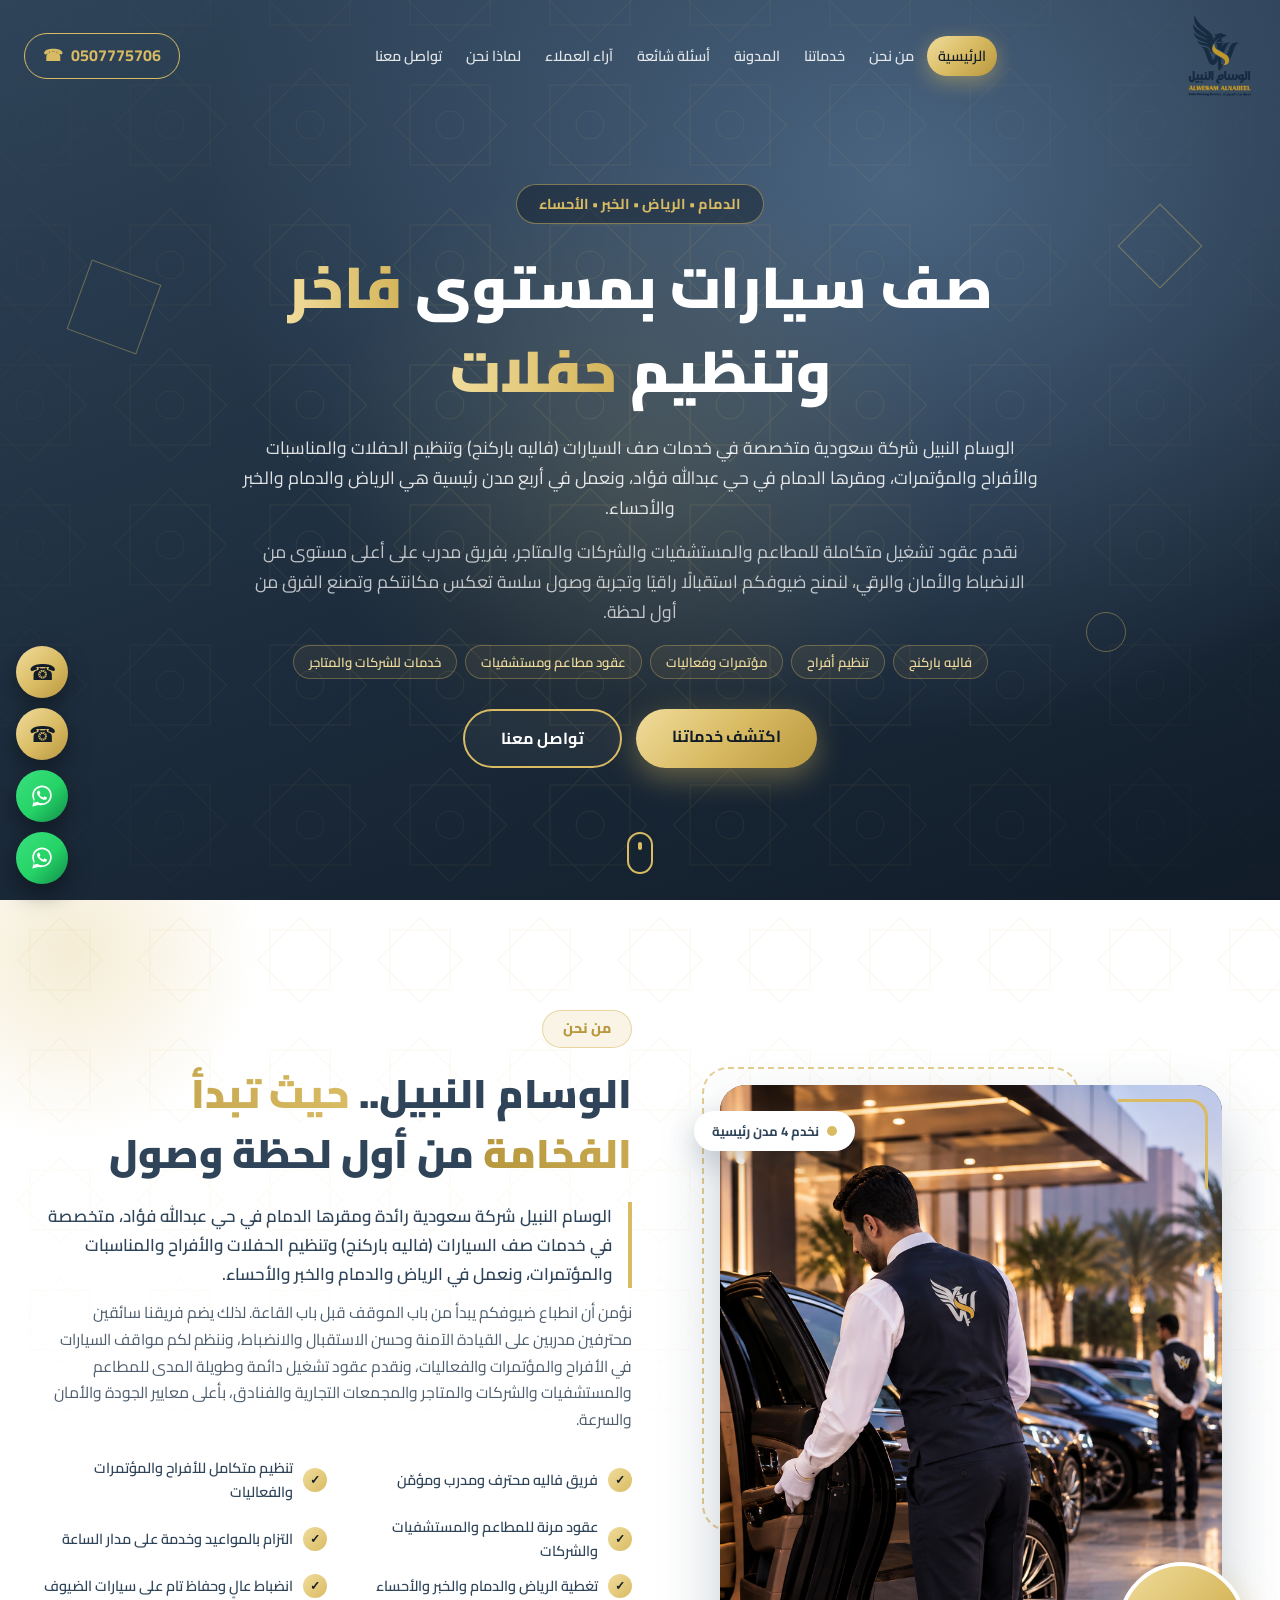
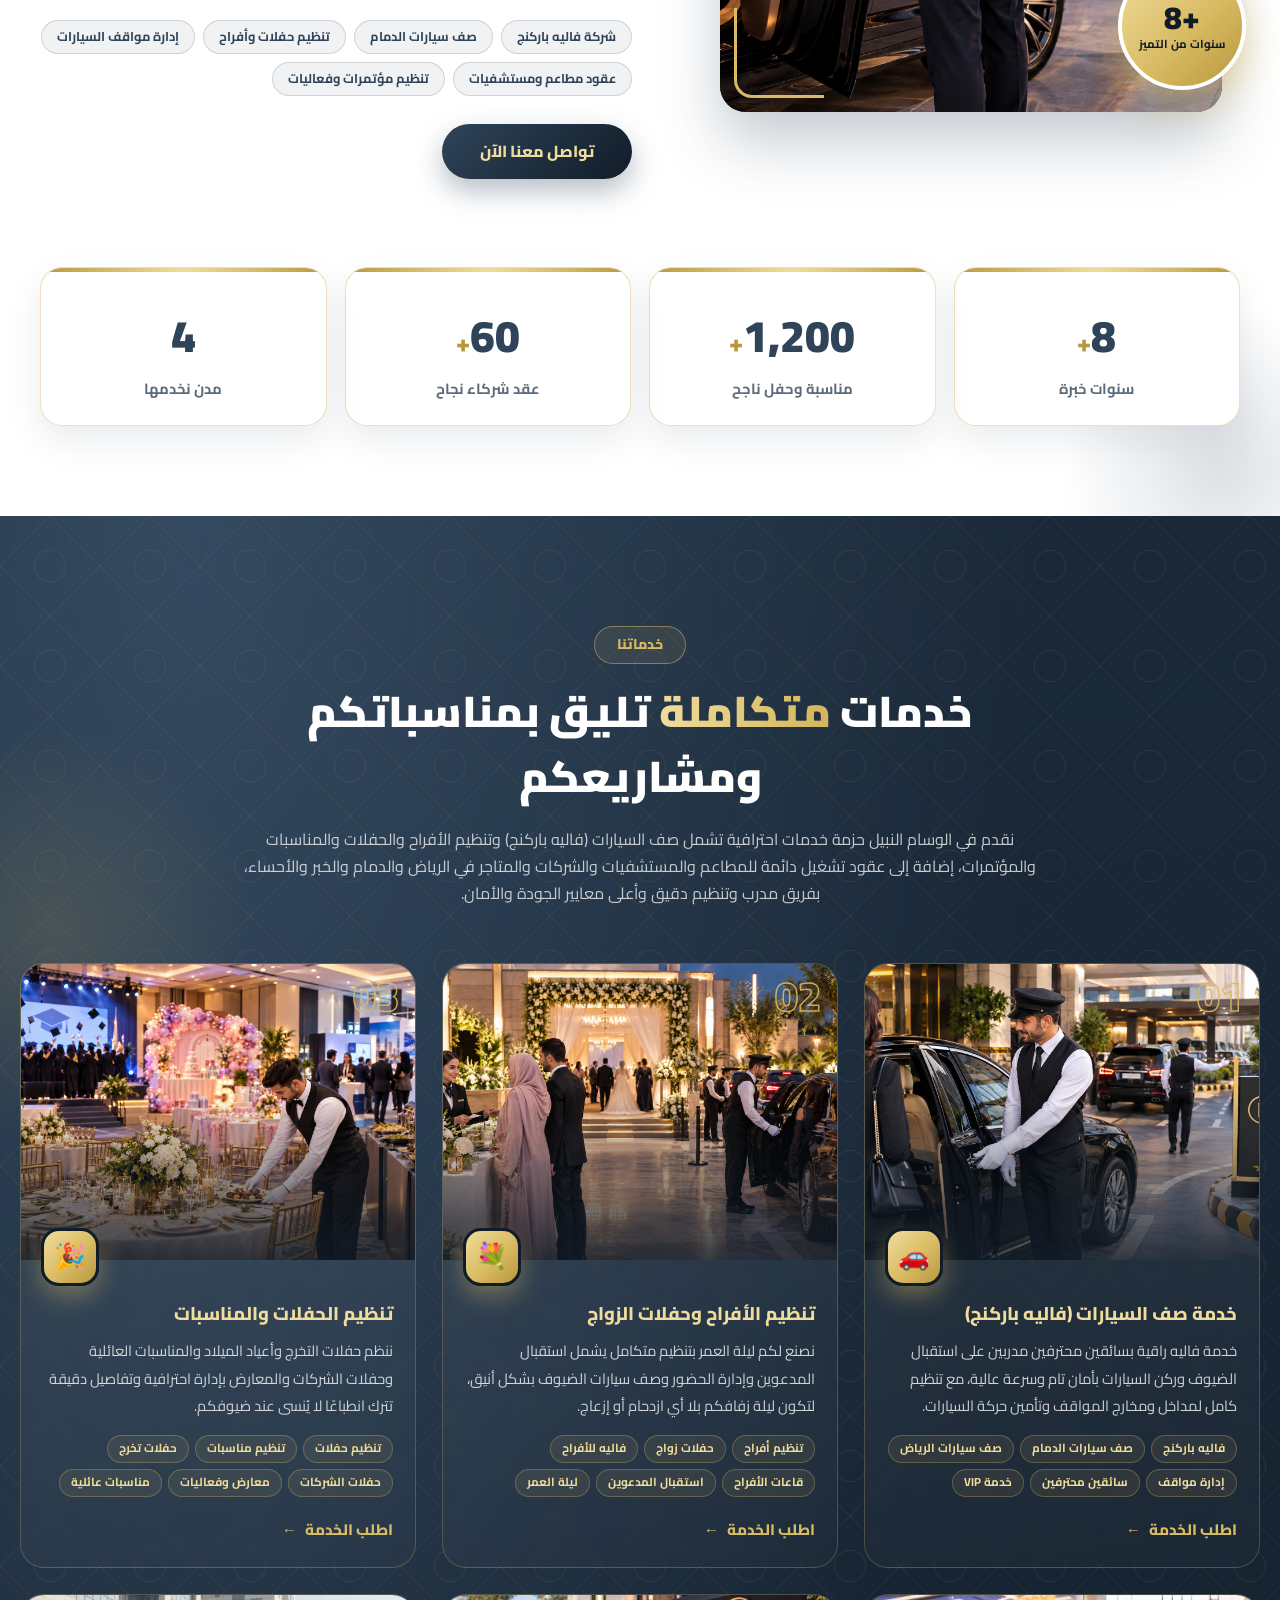
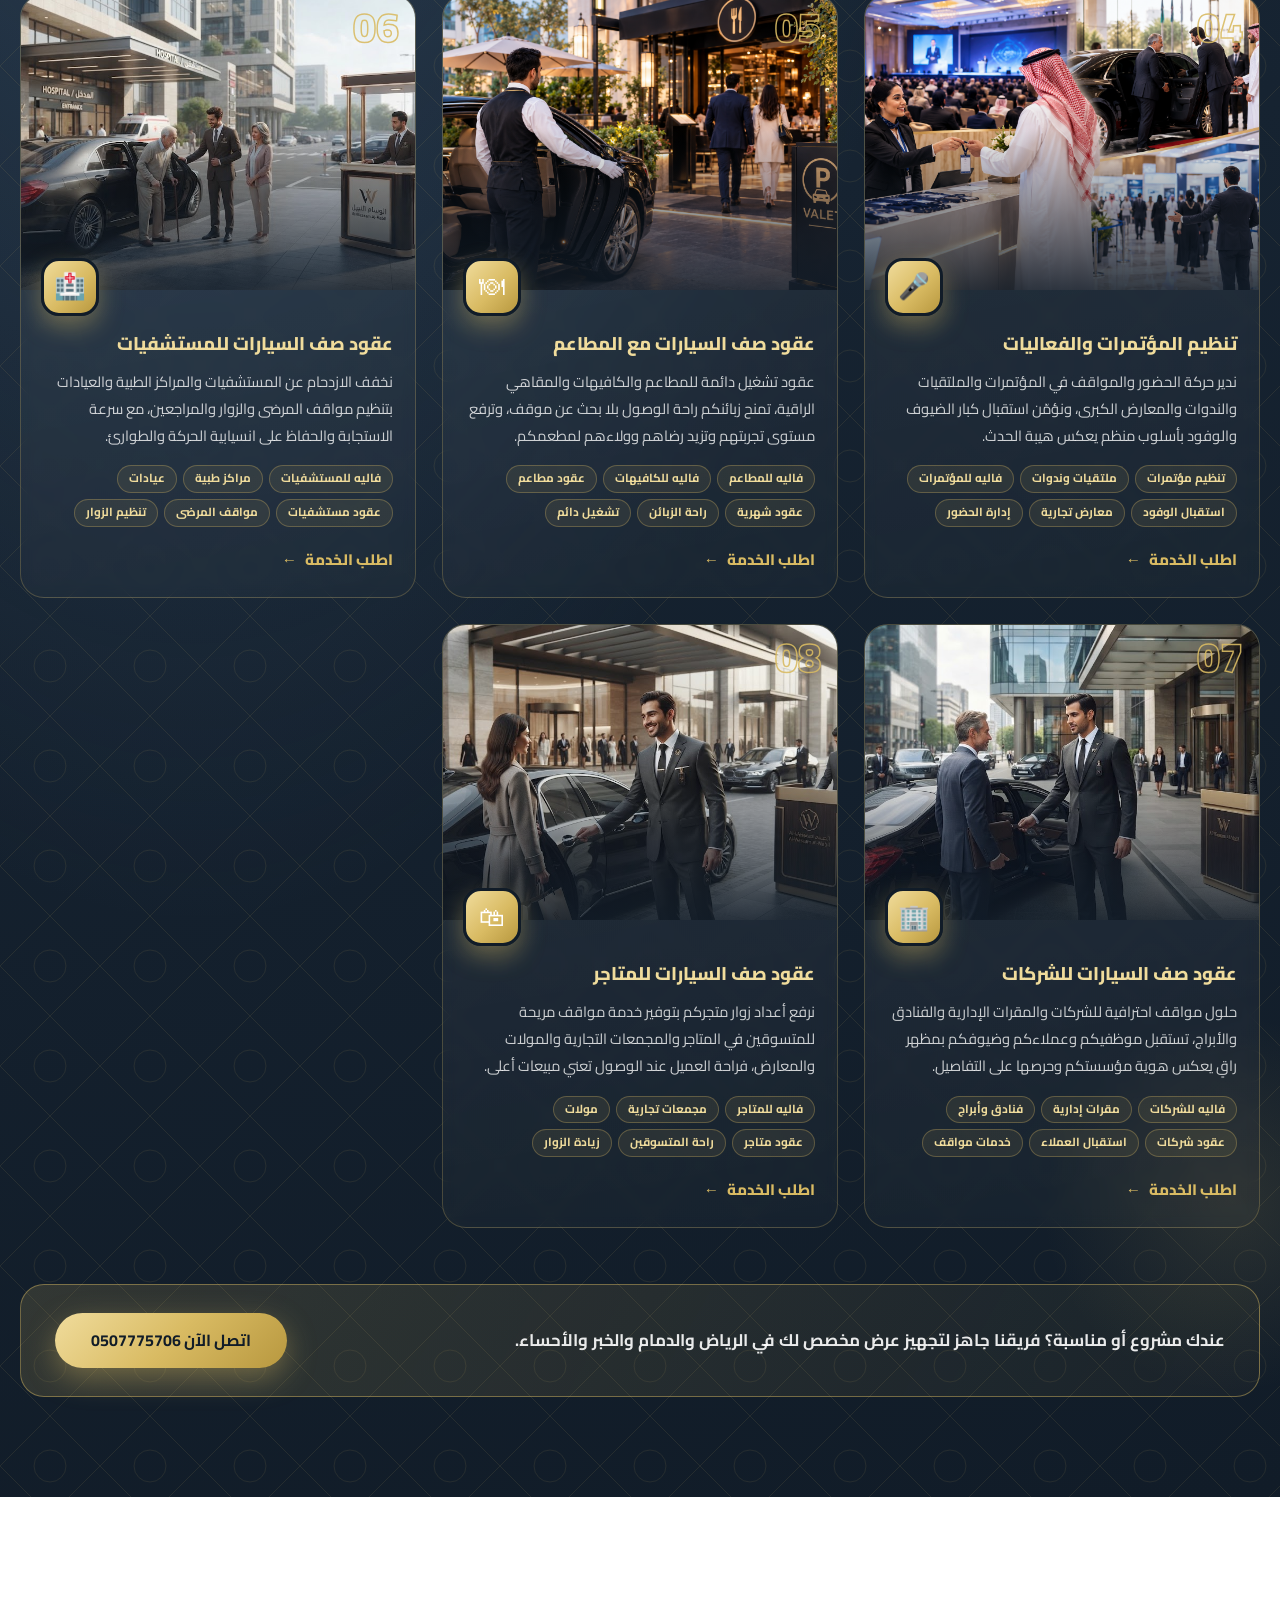
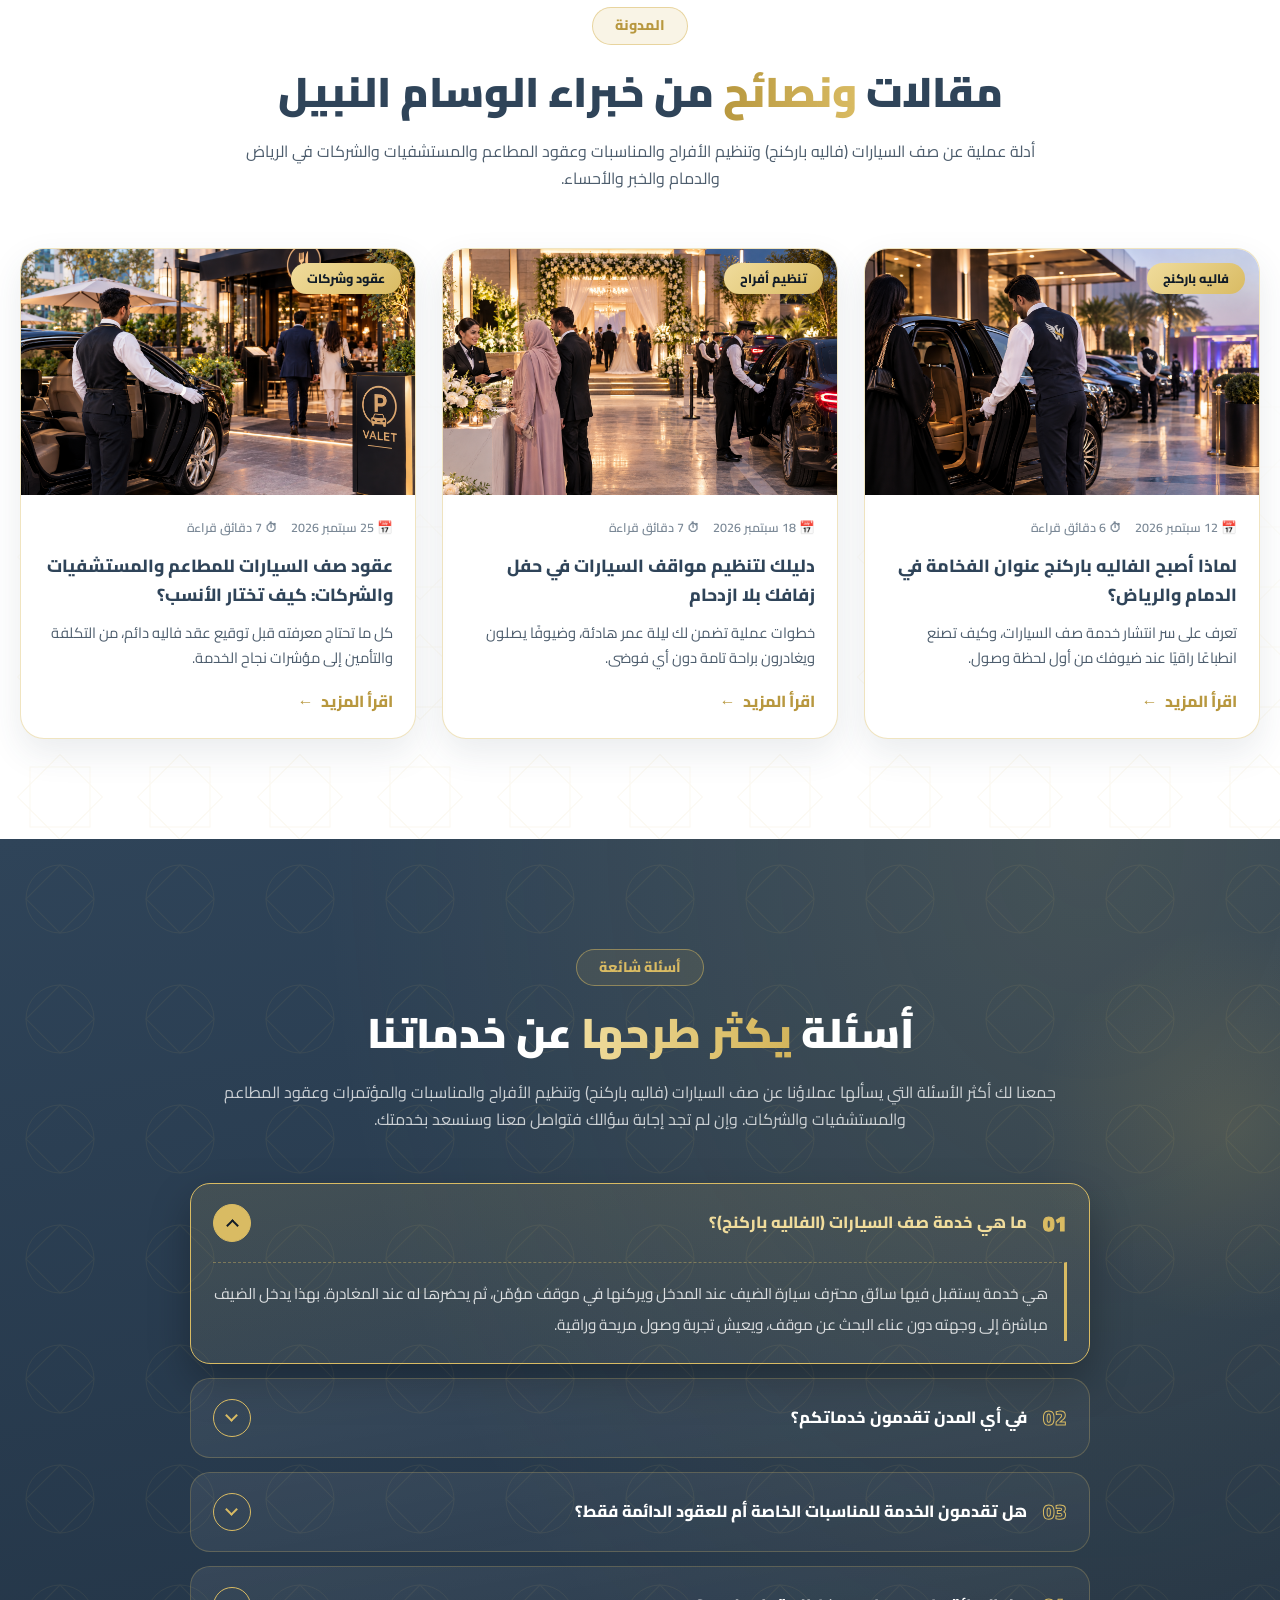
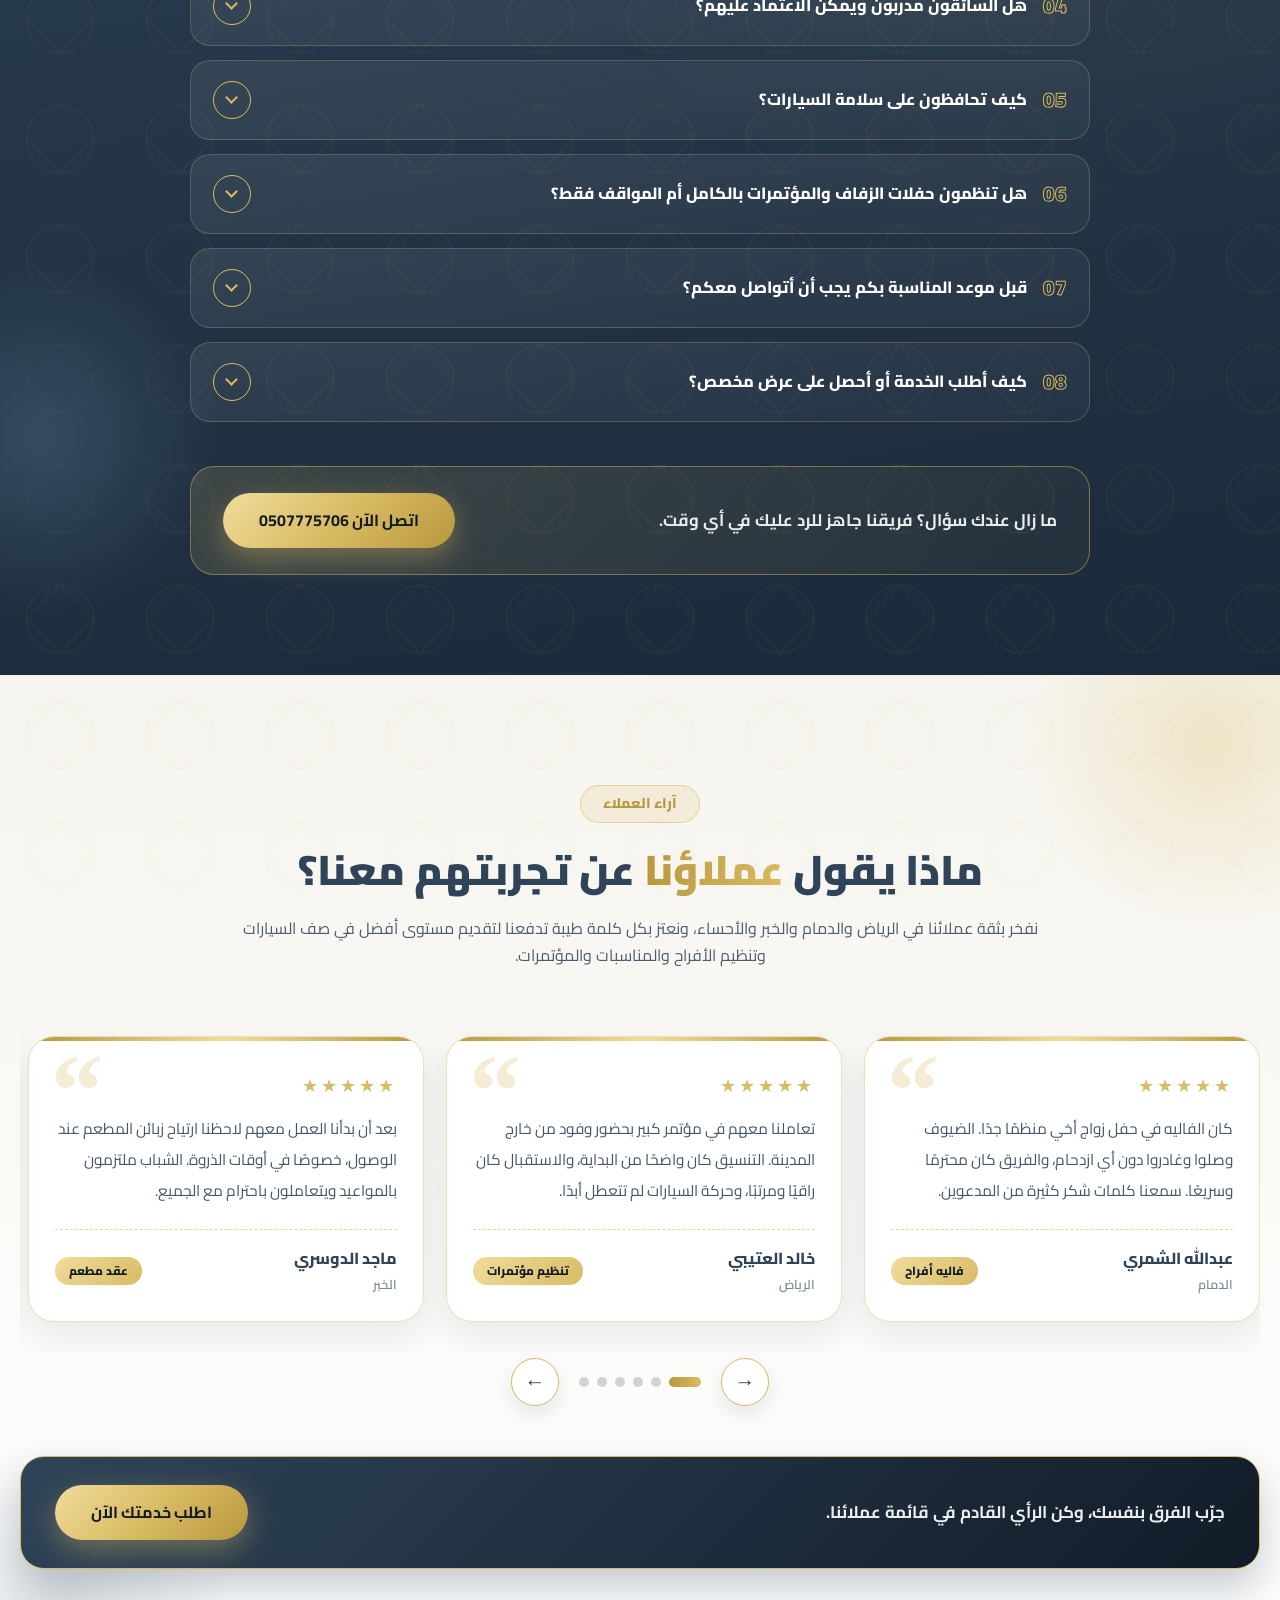
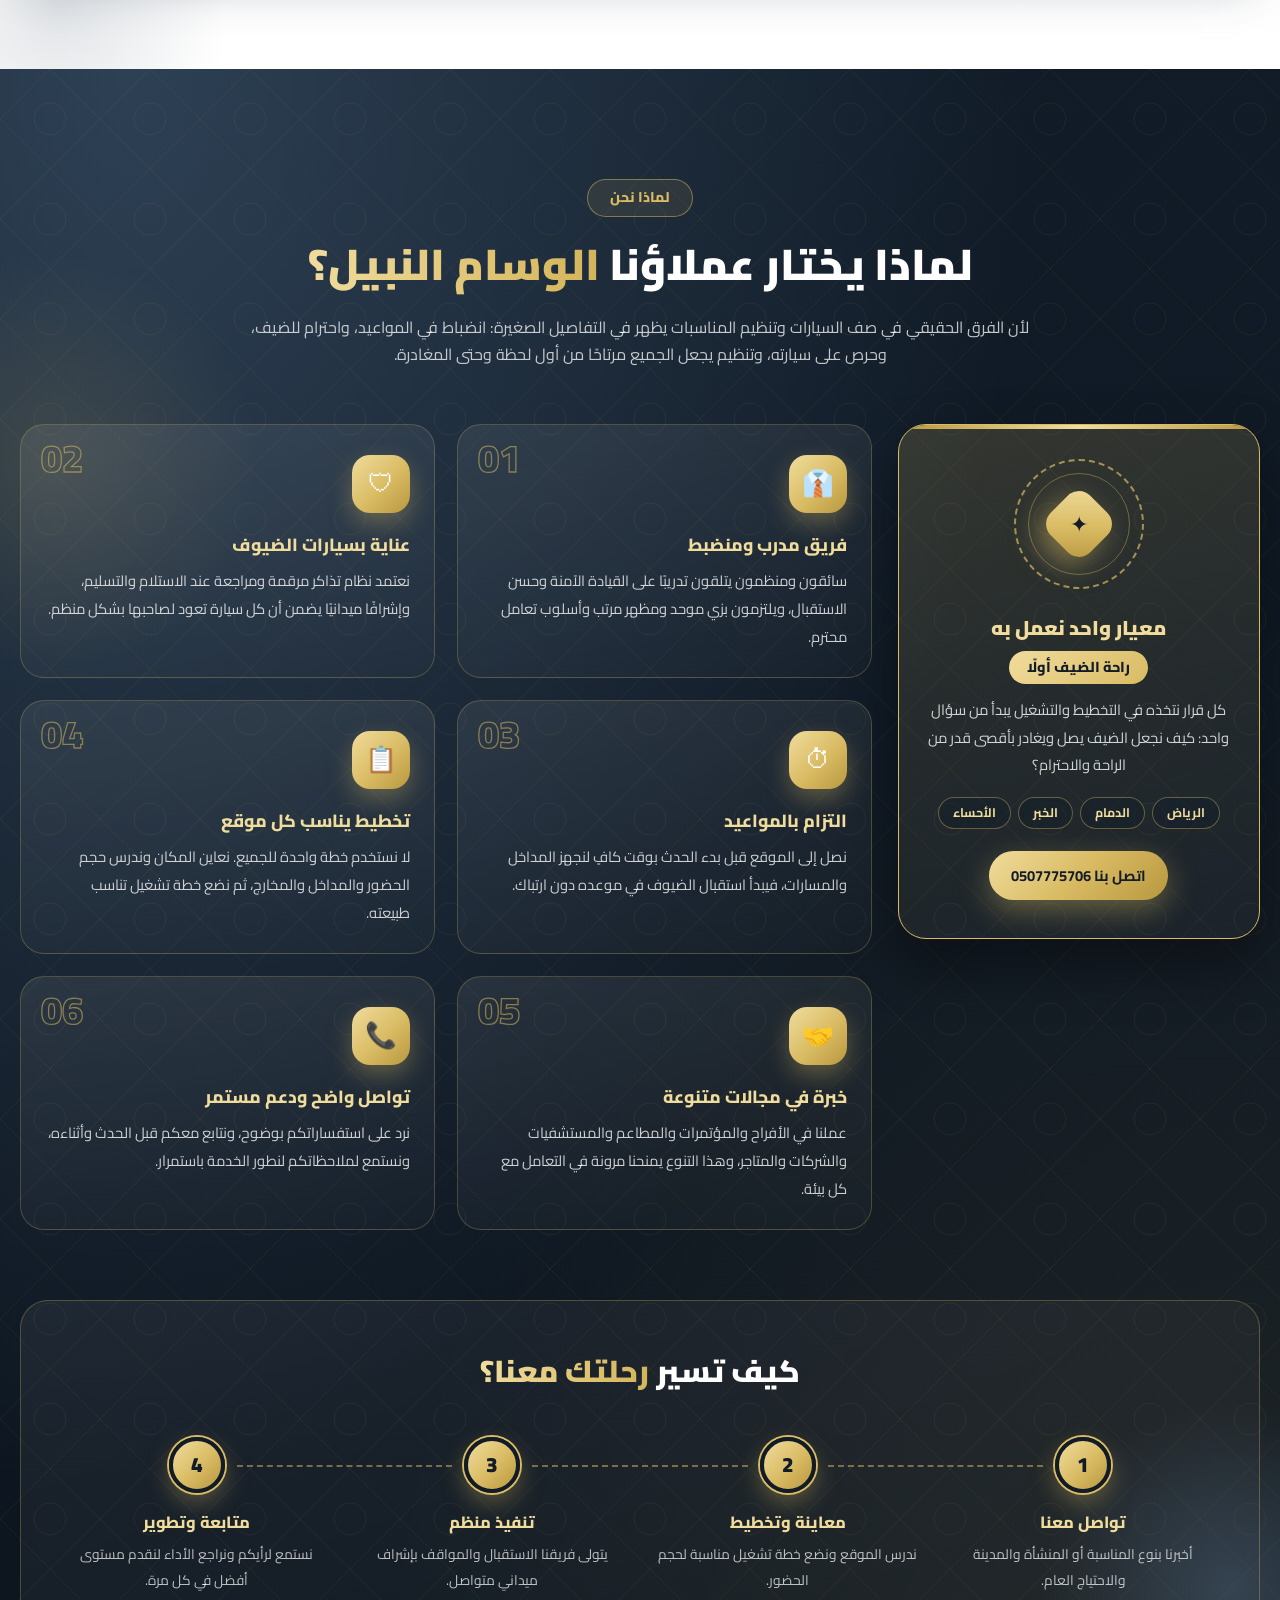
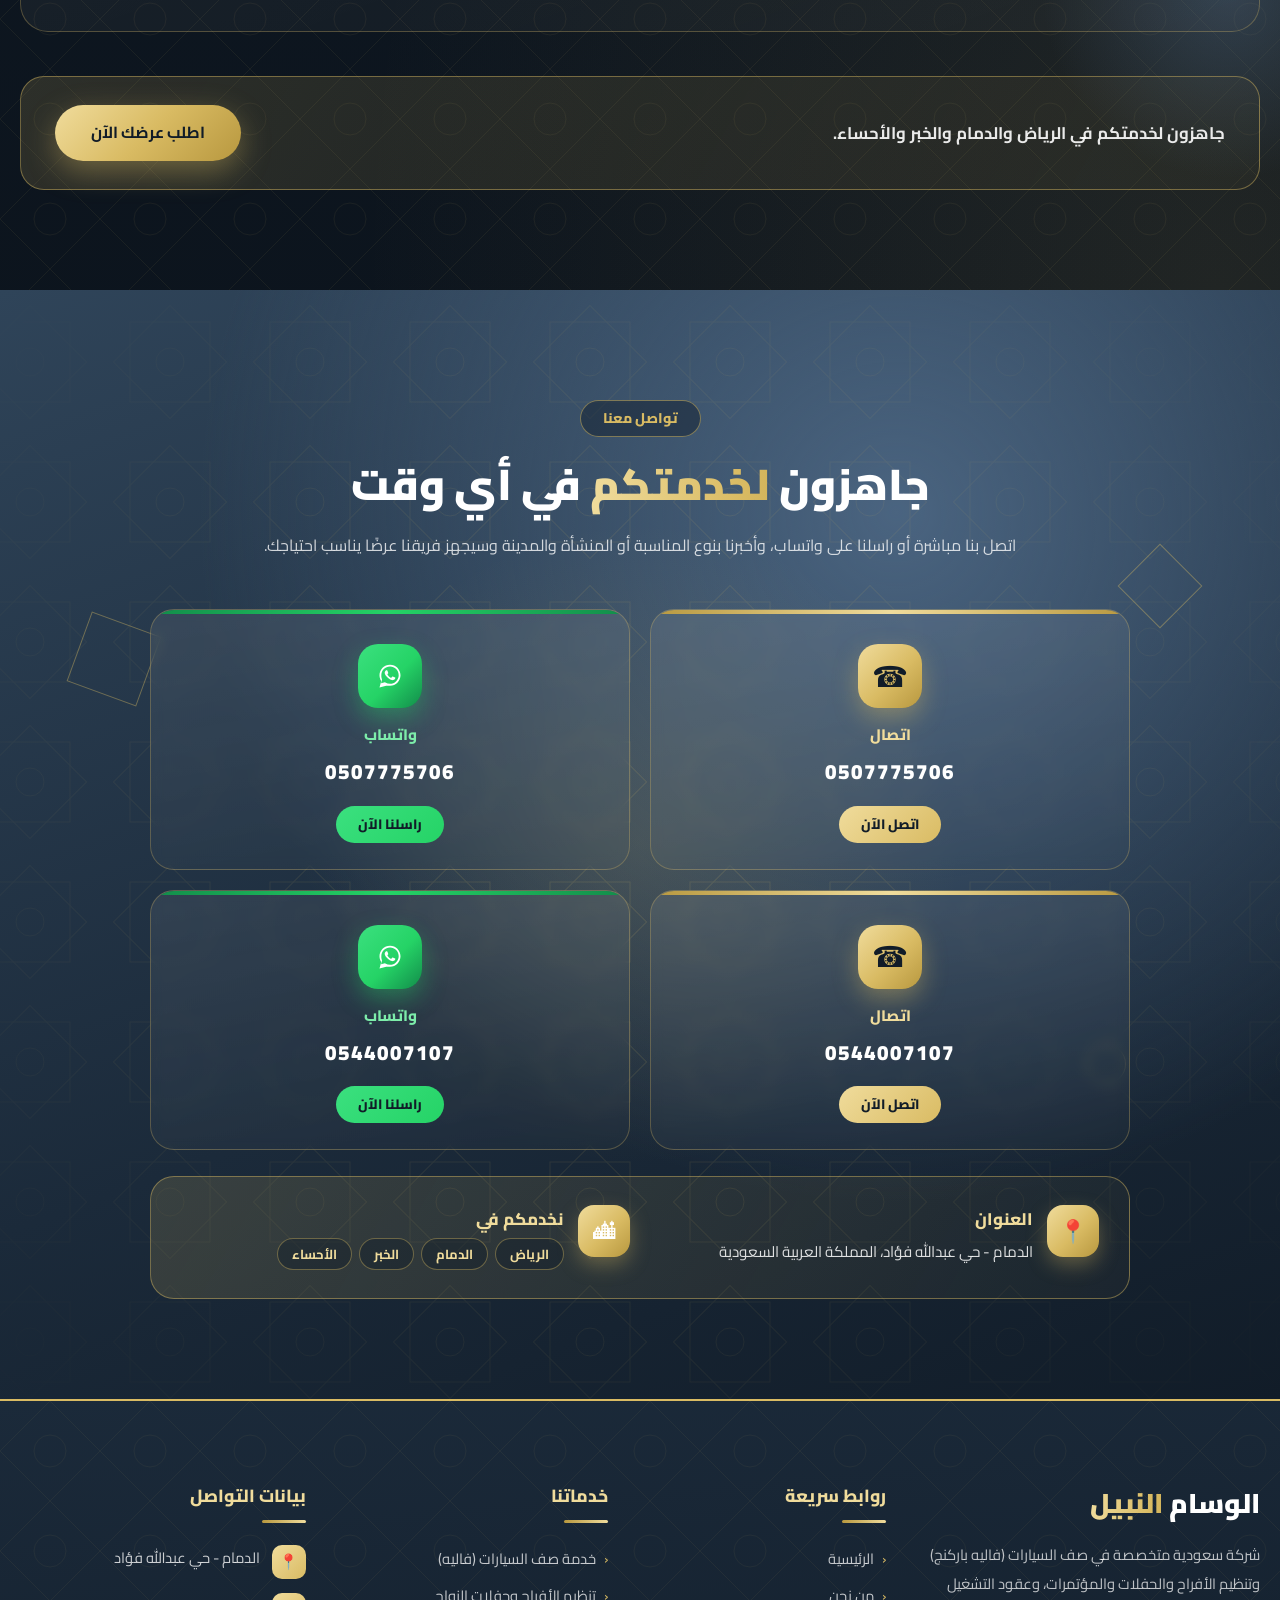
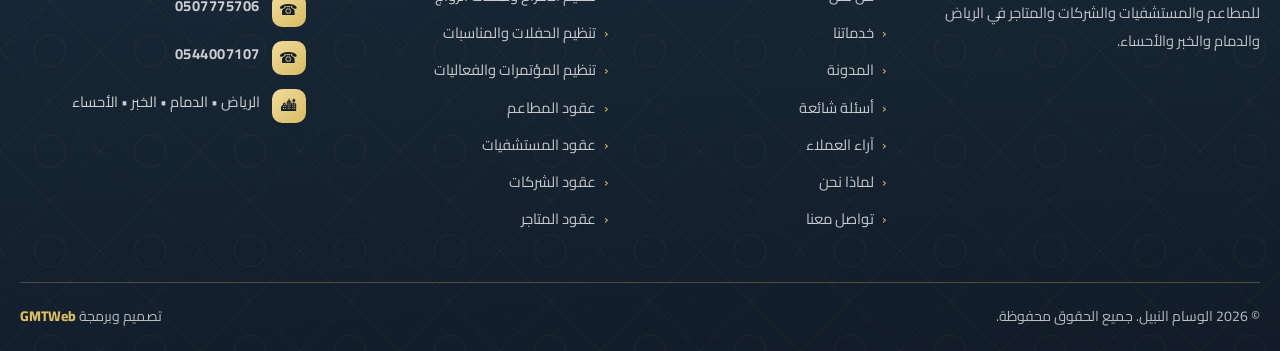
<file: index.html>
<!DOCTYPE html>
<html lang="ar" dir="rtl">
<head>
<meta charset="UTF-8">
<meta name="viewport" content="width=device-width, initial-scale=1, viewport-fit=cover">
<meta name="theme-color" content="#2F4459">
<title>الوسام النبيل | صف سيارات فاخر وتنظيم حفلات وأفراح ومؤتمرات في الدمام والرياض والخبر والأحساء</title>
<meta name="description" content="الوسام النبيل في الدمام: صف سيارات (فاليه باركنج) على أعلى مستوى، تنظيم حفلات ومناسبات وأفراح ومؤتمرات، وعقود مع المطاعم والمستشفيات والشركات والمتاجر في الرياض والدمام والخبر والأحساء.">
<meta name="keywords" content="صف سيارات, خدمة صف السيارات, فاليه باركنج, valet parking, صف سيارات الدمام, صف سيارات الرياض, صف سيارات الخبر, صف سيارات الأحساء, صف سيارات للأفراح, صف سيارات للمؤتمرات, صف سيارات للمستشفيات, صف سيارات للمطاعم, صف سيارات للشركات, صف سيارات للمتاجر, تنظيم حفلات, تنظيم مناسبات, تنظيم أفراح, تنظيم مؤتمرات, شركة تنظيم فعاليات, شركة تنظيم حفلات الدمام, عقود صف سيارات, عقود مطاعم, عقود مستشفيات, حي عبدالله فؤاد, الدمام, الرياض, الخبر, الأحساء, الوسام النبيل, إدارة مواقف السيارات, خدمة الفاليه, شركة فاليه في السعودية, تنظيم زواجات, حفلات الشركات, فعاليات ومؤتمرات, فاليه للمستشفيات, فاليه للمطاعم, فاليه للأفراح, أفضل شركة صف سيارات">
<meta name="author" content="الوسام النبيل">
<meta name="robots" content="index, follow">
<meta property="og:type" content="website">
<meta property="og:locale" content="ar_SA">
<meta property="og:title" content="الوسام النبيل | صف سيارات وتنظيم حفلات ومؤتمرات">
<meta property="og:description" content="خدمات صف سيارات فاخرة وتنظيم أفراح ومناسبات ومؤتمرات في الدمام والرياض والخبر والأحساء.">
<script type="application/ld+json">
{
  "@context": "https://schema.org",
  "@type": "LocalBusiness",
  "name": "الوسام النبيل",
  "telephone": "+966507775706",
  "address": { "@type": "PostalAddress", "streetAddress": "حي عبدالله فؤاد", "addressLocality": "الدمام", "addressCountry": "SA" },
  "areaServed": ["الرياض", "الدمام", "الخبر", "الأحساء"],
  "description": "صف سيارات وتنظيم حفلات وأفراح ومؤتمرات وعقود مع المطاعم والمستشفيات والشركات والمتاجر."
}
</script>
<link rel="preconnect" href="https://fonts.googleapis.com">
<link rel="preconnect" href="https://fonts.gstatic.com" crossorigin>
<link href="https://fonts.googleapis.com/css2?family=Cairo:wght@400;600;700;900&display=swap" rel="stylesheet">
<link rel="stylesheet" href="style.css">
</head>
<body>

<header class="header" id="header">
  <div class="header__inner">
    <a href="#home" class="logo" aria-label="الوسام النبيل - الرئيسية">
      <img src="images/logo.png" alt="شعار الوسام النبيل لصف السيارات وتنظيم الحفلات">
    </a>

    <nav class="nav" id="nav" aria-label="القائمة الرئيسية">
      <button class="nav__close" id="navClose" aria-label="إغلاق القائمة">&times;</button>
      <ul class="nav__list">
        <li><a href="#home" class="nav__link">الرئيسية</a></li>
        <li><a href="#about" class="nav__link">من نحن</a></li>
        <li><a href="#services" class="nav__link">خدماتنا</a></li>
        <li><a href="#blog" class="nav__link">المدونة</a></li>
        <li><a href="#faq" class="nav__link">أسئلة شائعة</a></li>
        <li><a href="#testimonials" class="nav__link">آراء العملاء</a></li>
        <li><a href="#why-us" class="nav__link">لماذا نحن</a></li>
        <li><a href="#contact" class="nav__link">تواصل معنا</a></li>
      </ul>
      <p class="nav__cities">الرياض • الدمام • الخبر • الأحساء</p>
    </nav>

    <a href="tel:0507775706" class="call-btn" aria-label="اتصل بنا 0507775706">
      <span class="call-btn__icon">&#9742;</span>
      <span>0507775706</span>
    </a>

    <button class="burger" id="burger" aria-label="فتح القائمة" aria-expanded="false" aria-controls="nav">
      <span></span><span></span><span></span>
    </button>
  </div>
</header>

<div class="overlay" id="overlay"></div>

<main>
  <section class="hero" id="home">
    <div class="hero__bg" aria-hidden="true"></div>
    <div class="hero__glow" aria-hidden="true"></div>
    <div class="shapes" aria-hidden="true">
      <span class="shape s1"></span>
      <span class="shape s2"></span>
      <span class="shape s3"></span>
    </div>

    <div class="hero__content">
      <span class="hero__badge">الدمام • الرياض • الخبر • الأحساء</span>
      <h1 class="hero__title">
        صف سيارات بمستوى <span class="gold">فاخر</span><br>
        وتنظيم <span class="rotator gold" id="rotator">أفراح</span>
      </h1>
      <p class="hero__text">
        الوسام النبيل شركة سعودية متخصصة في خدمات صف السيارات (فاليه باركنج) وتنظيم الحفلات والمناسبات والأفراح والمؤتمرات، ومقرها الدمام في حي عبدالله فؤاد، ونعمل في أربع مدن رئيسية هي الرياض والدمام والخبر والأحساء.
      </p>
      <p class="hero__text hero__text--sub">
        نقدم عقود تشغيل متكاملة للمطاعم والمستشفيات والشركات والمتاجر، بفريق مدرب على أعلى مستوى من الانضباط والأمان والرقي، لنمنح ضيوفكم استقبالًا راقيًا وتجربة وصول سلسة تعكس مكانتكم وتصنع الفرق من أول لحظة.
      </p>
      <ul class="hero__tags" aria-label="خدماتنا">
        <li>فاليه باركنج</li>
        <li>تنظيم أفراح</li>
        <li>مؤتمرات وفعاليات</li>
        <li>عقود مطاعم ومستشفيات</li>
        <li>خدمات للشركات والمتاجر</li>
      </ul>
      <div class="hero__btns">
        <a href="#services" class="btn btn--gold">اكتشف خدماتنا</a>
        <a href="#contact" class="btn btn--outline">تواصل معنا</a>
      </div>
    </div>

    <a href="#about" class="scroll-hint" aria-label="انزل للأسفل"><i></i></a>
  </section>
  <section class="about" id="about">
  <div class="about__deco about__deco--1" aria-hidden="true"></div>
  <div class="about__deco about__deco--2" aria-hidden="true"></div>

  <div class="about__inner">

    <div class="about__media reveal reveal--right">
      <div class="about__frame">
        <img src="images/about.png" alt="فريق الوسام النبيل لخدمات صف السيارات وتنظيم الحفلات والمناسبات" loading="lazy">
        <span class="about__corner about__corner--tl"></span>
        <span class="about__corner about__corner--br"></span>
      </div>
      <div class="about__badge">
        <strong>+8</strong>
        <span>سنوات من التميز</span>
      </div>
      <div class="about__chip">
        <i></i> نخدم 4 مدن رئيسية
      </div>
    </div>

    <div class="about__content reveal reveal--left">
      <span class="about__label">من نحن</span>
      <h2 class="about__title">
        الوسام النبيل.. <span class="about__gold">حيث تبدأ الفخامة</span> من أول لحظة وصول
      </h2>
      <p class="about__lead">
        الوسام النبيل شركة سعودية رائدة ومقرها الدمام في حي عبدالله فؤاد، متخصصة في خدمات صف السيارات (فاليه باركنج) وتنظيم الحفلات والأفراح والمناسبات والمؤتمرات، ونعمل في الرياض والدمام والخبر والأحساء.
      </p>
      <p class="about__text">
        نؤمن أن انطباع ضيوفكم يبدأ من باب الموقف قبل باب القاعة. لذلك يضم فريقنا سائقين محترفين مدربين على القيادة الآمنة وحسن الاستقبال والانضباط، وننظم لكم مواقف السيارات في الأفراح والمؤتمرات والفعاليات، ونقدم عقود تشغيل دائمة وطويلة المدى للمطاعم والمستشفيات والشركات والمتاجر والمجمعات التجارية والفنادق، بأعلى معايير الجودة والأمان والسرعة.
      </p>

      <ul class="about__features">
        <li><i>&#10003;</i> فريق فاليه محترف ومدرب ومؤمّن</li>
        <li><i>&#10003;</i> تنظيم متكامل للأفراح والمؤتمرات والفعاليات</li>
        <li><i>&#10003;</i> عقود مرنة للمطاعم والمستشفيات والشركات</li>
        <li><i>&#10003;</i> التزام بالمواعيد وخدمة على مدار الساعة</li>
        <li><i>&#10003;</i> تغطية الرياض والدمام والخبر والأحساء</li>
        <li><i>&#10003;</i> انضباط عالٍ وحفاظ تام على سيارات الضيوف</li>
      </ul>

      <ul class="about__tags" aria-label="كلمات مرتبطة بخدماتنا">
        <li>شركة فاليه باركنج</li>
        <li>صف سيارات الدمام</li>
        <li>تنظيم حفلات وأفراح</li>
        <li>إدارة مواقف السيارات</li>
        <li>عقود مطاعم ومستشفيات</li>
        <li>تنظيم مؤتمرات وفعاليات</li>
      </ul>

      <a href="#contact" class="about__btn">تواصل معنا الآن</a>
    </div>
  </div>

  <div class="about__stats">
    <div class="stat reveal">
      <b class="stat__num" data-count="8">0</b><em>+</em>
      <span>سنوات خبرة</span>
    </div>
    <div class="stat reveal" style="transition-delay:.1s">
      <b class="stat__num" data-count="1200">0</b><em>+</em>
      <span>مناسبة وحفل ناجح</span>
    </div>
    <div class="stat reveal" style="transition-delay:.2s">
      <b class="stat__num" data-count="60">0</b><em>+</em>
      <span>عقد شركاء نجاح</span>
    </div>
    <div class="stat reveal" style="transition-delay:.3s">
      <b class="stat__num" data-count="4">0</b>
      <span>مدن نخدمها</span>
    </div>
  </div>
</section>
<section class="services" id="services">
  <div class="services__glow services__glow--1" aria-hidden="true"></div>
  <div class="services__glow services__glow--2" aria-hidden="true"></div>

  <div class="services__inner">
    <div class="services__head reveal">
      <span class="services__label">خدماتنا</span>
      <h2 class="services__title">
        خدمات <span class="gold">متكاملة</span> تليق بمناسباتكم ومشاريعكم
      </h2>
      <p class="services__desc">
        نقدم في الوسام النبيل حزمة خدمات احترافية تشمل صف السيارات (فاليه باركنج) وتنظيم الأفراح والحفلات والمناسبات والمؤتمرات، إضافة إلى عقود تشغيل دائمة للمطاعم والمستشفيات والشركات والمتاجر في الرياض والدمام والخبر والأحساء، بفريق مدرب وتنظيم دقيق وأعلى معايير الجودة والأمان.
      </p>
    </div>

    <div class="services__grid">

      <article class="scard reveal">
        <div class="scard__img">
          <img src="images/serv1.png" alt="خدمة صف السيارات فاليه باركنج في الدمام والرياض" loading="lazy">
          <span class="scard__num">01</span>
          <span class="scard__icon">&#128663;</span>
        </div>
        <div class="scard__body">
          <h3>خدمة صف السيارات (فاليه باركنج)</h3>
          <p>خدمة فاليه راقية بسائقين محترفين مدربين على استقبال الضيوف وركن السيارات بأمان تام وسرعة عالية، مع تنظيم كامل لمداخل ومخارج المواقف وتأمين حركة السيارات.</p>
          <ul class="scard__tags">
            <li>فاليه باركنج</li>
            <li>صف سيارات الدمام</li>
            <li>صف سيارات الرياض</li>
            <li>إدارة مواقف</li>
            <li>سائقين محترفين</li>
            <li>خدمة VIP</li>
          </ul>
          <a href="#contact" class="scard__link">اطلب الخدمة <i>&#8592;</i></a>
        </div>
      </article>

      <article class="scard reveal" style="transition-delay:.1s">
        <div class="scard__img">
          <img src="images/serv2.png" alt="تنظيم أفراح وحفلات زواج وصف سيارات للأفراح" loading="lazy">
          <span class="scard__num">02</span>
          <span class="scard__icon">&#128144;</span>
        </div>
        <div class="scard__body">
          <h3>تنظيم الأفراح وحفلات الزواج</h3>
          <p>نصنع لكم ليلة العمر بتنظيم متكامل يشمل استقبال المدعوين وإدارة الحضور وصف سيارات الضيوف بشكل أنيق، لتكون ليلة زفافكم بلا أي ازدحام أو إزعاج.</p>
          <ul class="scard__tags">
            <li>تنظيم أفراح</li>
            <li>حفلات زواج</li>
            <li>فاليه للأفراح</li>
            <li>قاعات الأفراح</li>
            <li>استقبال المدعوين</li>
            <li>ليلة العمر</li>
          </ul>
          <a href="#contact" class="scard__link">اطلب الخدمة <i>&#8592;</i></a>
        </div>
      </article>

      <article class="scard reveal" style="transition-delay:.2s">
        <div class="scard__img">
          <img src="images/serv3.png" alt="تنظيم حفلات ومناسبات خاصة وفعاليات في الدمام" loading="lazy">
          <span class="scard__num">03</span>
          <span class="scard__icon">&#127881;</span>
        </div>
        <div class="scard__body">
          <h3>تنظيم الحفلات والمناسبات</h3>
          <p>ننظم حفلات التخرج وأعياد الميلاد والمناسبات العائلية وحفلات الشركات والمعارض بإدارة احترافية وتفاصيل دقيقة تترك انطباعًا لا يُنسى عند ضيوفكم.</p>
          <ul class="scard__tags">
            <li>تنظيم حفلات</li>
            <li>تنظيم مناسبات</li>
            <li>حفلات تخرج</li>
            <li>حفلات الشركات</li>
            <li>معارض وفعاليات</li>
            <li>مناسبات عائلية</li>
          </ul>
          <a href="#contact" class="scard__link">اطلب الخدمة <i>&#8592;</i></a>
        </div>
      </article>

      <article class="scard reveal">
        <div class="scard__img">
          <img src="images/serv4.png" alt="تنظيم مؤتمرات وفعاليات وصف سيارات للمؤتمرات" loading="lazy">
          <span class="scard__num">04</span>
          <span class="scard__icon">&#127908;</span>
        </div>
        <div class="scard__body">
          <h3>تنظيم المؤتمرات والفعاليات</h3>
          <p>ندير حركة الحضور والمواقف في المؤتمرات والملتقيات والندوات والمعارض الكبرى، ونؤمّن استقبال كبار الضيوف والوفود بأسلوب منظم يعكس هيبة الحدث.</p>
          <ul class="scard__tags">
            <li>تنظيم مؤتمرات</li>
            <li>ملتقيات وندوات</li>
            <li>فاليه للمؤتمرات</li>
            <li>استقبال الوفود</li>
            <li>معارض تجارية</li>
            <li>إدارة الحضور</li>
          </ul>
          <a href="#contact" class="scard__link">اطلب الخدمة <i>&#8592;</i></a>
        </div>
      </article>

      <article class="scard reveal" style="transition-delay:.1s">
        <div class="scard__img">
          <img src="images/serv5.png" alt="عقود فاليه باركنج مع المطاعم والكافيهات" loading="lazy">
          <span class="scard__num">05</span>
          <span class="scard__icon">&#127869;</span>
        </div>
        <div class="scard__body">
          <h3>عقود صف السيارات مع المطاعم</h3>
          <p>عقود تشغيل دائمة للمطاعم والكافيهات والمقاهي الراقية، تمنح زبائنكم راحة الوصول بلا بحث عن موقف، وترفع مستوى تجربتهم وتزيد رضاهم وولاءهم لمطعمكم.</p>
          <ul class="scard__tags">
            <li>فاليه للمطاعم</li>
            <li>فاليه للكافيهات</li>
            <li>عقود مطاعم</li>
            <li>عقود شهرية</li>
            <li>راحة الزبائن</li>
            <li>تشغيل دائم</li>
          </ul>
          <a href="#contact" class="scard__link">اطلب الخدمة <i>&#8592;</i></a>
        </div>
      </article>

      <article class="scard reveal" style="transition-delay:.2s">
        <div class="scard__img">
          <img src="images/serv6.jpg" alt="عقود صف سيارات للمستشفيات والمراكز الطبية" loading="lazy">
          <span class="scard__num">06</span>
          <span class="scard__icon">&#127973;</span>
        </div>
        <div class="scard__body">
          <h3>عقود صف السيارات للمستشفيات</h3>
          <p>نخفف الازدحام عن المستشفيات والمراكز الطبية والعيادات بتنظيم مواقف المرضى والزوار والمراجعين، مع سرعة الاستجابة والحفاظ على انسيابية الحركة والطوارئ.</p>
          <ul class="scard__tags">
            <li>فاليه للمستشفيات</li>
            <li>مراكز طبية</li>
            <li>عيادات</li>
            <li>عقود مستشفيات</li>
            <li>مواقف المرضى</li>
            <li>تنظيم الزوار</li>
          </ul>
          <a href="#contact" class="scard__link">اطلب الخدمة <i>&#8592;</i></a>
        </div>
      </article>

      <article class="scard reveal">
        <div class="scard__img">
          <img src="images/serv7.jpg" alt="عقود صف سيارات للشركات والفنادق والمقرات" loading="lazy">
          <span class="scard__num">07</span>
          <span class="scard__icon">&#127970;</span>
        </div>
        <div class="scard__body">
          <h3>عقود صف السيارات للشركات</h3>
          <p>حلول مواقف احترافية للشركات والمقرات الإدارية والفنادق والأبراج، تستقبل موظفيكم وعملاءكم وضيوفكم بمظهر راقٍ يعكس هوية مؤسستكم وحرصها على التفاصيل.</p>
          <ul class="scard__tags">
            <li>فاليه للشركات</li>
            <li>مقرات إدارية</li>
            <li>فنادق وأبراج</li>
            <li>عقود شركات</li>
            <li>استقبال العملاء</li>
            <li>خدمات مواقف</li>
          </ul>
          <a href="#contact" class="scard__link">اطلب الخدمة <i>&#8592;</i></a>
        </div>
      </article>

      <article class="scard reveal" style="transition-delay:.1s">
        <div class="scard__img">
          <img src="images/serv8.jpg" alt="عقود صف سيارات للمتاجر والمجمعات التجارية والمولات" loading="lazy">
          <span class="scard__num">08</span>
          <span class="scard__icon">&#128717;</span>
        </div>
        <div class="scard__body">
          <h3>عقود صف السيارات للمتاجر</h3>
          <p>نرفع أعداد زوار متجركم بتوفير خدمة مواقف مريحة للمتسوقين في المتاجر والمجمعات التجارية والمولات والمعارض، فراحة العميل عند الوصول تعني مبيعات أعلى.</p>
          <ul class="scard__tags">
            <li>فاليه للمتاجر</li>
            <li>مجمعات تجارية</li>
            <li>مولات</li>
            <li>عقود متاجر</li>
            <li>راحة المتسوقين</li>
            <li>زيادة الزوار</li>
          </ul>
          <a href="#contact" class="scard__link">اطلب الخدمة <i>&#8592;</i></a>
        </div>
      </article>

    </div>

    <div class="services__cta reveal">
      <p>عندك مشروع أو مناسبة؟ فريقنا جاهز لتجهيز عرض مخصص لك في الرياض والدمام والخبر والأحساء.</p>
      <a href="tel:0507775706" class="btn btn--gold">اتصل الآن 0507775706</a>
    </div>
  </div>
</section>
<section class="blog" id="blog">
  <div class="blog__inner">
    <div class="blog__head reveal">
      <span class="blog__label">المدونة</span>
      <h2 class="blog__title">مقالات <span class="about__gold">ونصائح</span> من خبراء الوسام النبيل</h2>
      <p class="blog__desc">أدلة عملية عن صف السيارات (فاليه باركنج) وتنظيم الأفراح والمناسبات وعقود المطاعم والمستشفيات والشركات في الرياض والدمام والخبر والأحساء.</p>
    </div>

    <div class="blog__grid">
      <article class="bcard reveal">
        <a href="article.html?id=valet" class="bcard__img">
          <img src="images/about.png" alt="الفاليه باركنج في الدمام" loading="lazy">
          <span class="bcard__tag">فاليه باركنج</span>
        </a>
        <div class="bcard__body">
          <div class="bcard__meta"><span>&#128197; 12 سبتمبر 2026</span><span>&#9201; 6 دقائق قراءة</span></div>
          <h3><a href="article.html?id=valet">لماذا أصبح الفاليه باركنج عنوان الفخامة في الدمام والرياض؟</a></h3>
          <p>تعرف على سر انتشار خدمة صف السيارات، وكيف تصنع انطباعًا راقيًا عند ضيوفك من أول لحظة وصول.</p>
          <a href="article.html?id=valet" class="bcard__link">اقرأ المزيد <i>&#8592;</i></a>
        </div>
      </article>

      <article class="bcard reveal" style="transition-delay:.1s">
        <a href="article.html?id=weddings" class="bcard__img">
          <img src="images/serv2.png" alt="تنظيم مواقف الأفراح" loading="lazy">
          <span class="bcard__tag">تنظيم أفراح</span>
        </a>
        <div class="bcard__body">
          <div class="bcard__meta"><span>&#128197; 18 سبتمبر 2026</span><span>&#9201; 7 دقائق قراءة</span></div>
          <h3><a href="article.html?id=weddings">دليلك لتنظيم مواقف السيارات في حفل زفافك بلا ازدحام</a></h3>
          <p>خطوات عملية تضمن لك ليلة عمر هادئة، وضيوفًا يصلون ويغادرون براحة تامة دون أي فوضى.</p>
          <a href="article.html?id=weddings" class="bcard__link">اقرأ المزيد <i>&#8592;</i></a>
        </div>
      </article>

      <article class="bcard reveal" style="transition-delay:.2s">
        <a href="article.html?id=contracts" class="bcard__img">
          <img src="images/serv5.png
          " alt="عقود صف السيارات للمطاعم والمستشفيات" loading="lazy">
          <span class="bcard__tag">عقود وشركات</span>
        </a>
        <div class="bcard__body">
          <div class="bcard__meta"><span>&#128197; 25 سبتمبر 2026</span><span>&#9201; 7 دقائق قراءة</span></div>
          <h3><a href="article.html?id=contracts">عقود صف السيارات للمطاعم والمستشفيات والشركات: كيف تختار الأنسب؟</a></h3>
          <p>كل ما تحتاج معرفته قبل توقيع عقد فاليه دائم، من التكلفة والتأمين إلى مؤشرات نجاح الخدمة.</p>
          <a href="article.html?id=contracts" class="bcard__link">اقرأ المزيد <i>&#8592;</i></a>
        </div>
      </article>
    </div>
  </div>
</section>
<section class="faq" id="faq">
  <div class="faq__glow faq__glow--1" aria-hidden="true"></div>
  <div class="faq__glow faq__glow--2" aria-hidden="true"></div>

  <div class="faq__inner">
    <div class="faq__head reveal">
      <span class="faq__label">أسئلة شائعة</span>
      <h2 class="faq__title">أسئلة <span class="gold">يكثر طرحها</span> عن خدماتنا</h2>
      <p class="faq__desc">جمعنا لك أكثر الأسئلة التي يسألها عملاؤنا عن صف السيارات (فاليه باركنج) وتنظيم الأفراح والمناسبات والمؤتمرات وعقود المطاعم والمستشفيات والشركات. وإن لم تجد إجابة سؤالك فتواصل معنا وسنسعد بخدمتك.</p>
    </div>

    <div class="faq__list">

      <div class="faq__item reveal is-open">
        <button class="faq__q" type="button" aria-expanded="true">
          <span class="faq__num">01</span>
          <span class="faq__text">ما هي خدمة صف السيارات (الفاليه باركنج)؟</span>
          <span class="faq__arrow" aria-hidden="true"></span>
        </button>
        <div class="faq__a">
          <div class="faq__a-in">
            <p>هي خدمة يستقبل فيها سائق محترف سيارة الضيف عند المدخل ويركنها في موقف مؤمّن، ثم يحضرها له عند المغادرة. بهذا يدخل الضيف مباشرة إلى وجهته دون عناء البحث عن موقف، ويعيش تجربة وصول مريحة وراقية.</p>
          </div>
        </div>
      </div>

      <div class="faq__item reveal" style="transition-delay:.05s">
        <button class="faq__q" type="button" aria-expanded="false">
          <span class="faq__num">02</span>
          <span class="faq__text">في أي المدن تقدمون خدماتكم؟</span>
          <span class="faq__arrow" aria-hidden="true"></span>
        </button>
        <div class="faq__a">
          <div class="faq__a-in">
            <p>مقرنا الرئيسي في الدمام بحي عبدالله فؤاد، ونقدم خدماتنا في الرياض والدمام والخبر والأحساء. ويمكنكم التواصل معنا للاستفسار عن إمكانية تغطية مواقع أخرى قريبة من هذه المدن.</p>
          </div>
        </div>
      </div>

      <div class="faq__item reveal" style="transition-delay:.1s">
        <button class="faq__q" type="button" aria-expanded="false">
          <span class="faq__num">03</span>
          <span class="faq__text">هل تقدمون الخدمة للمناسبات الخاصة أم للعقود الدائمة فقط؟</span>
          <span class="faq__arrow" aria-hidden="true"></span>
        </button>
        <div class="faq__a">
          <div class="faq__a-in">
            <p>نقدم النوعين معًا. فنخدم المناسبات المؤقتة مثل الأفراح والمؤتمرات والحفلات والفعاليات، كما نقدم عقود تشغيل دائمة للمطاعم والمستشفيات والشركات والمتاجر والفنادق، وتُصمم كل خطة بما يناسب طبيعة المكان واحتياجه.</p>
          </div>
        </div>
      </div>

      <div class="faq__item reveal" style="transition-delay:.15s">
        <button class="faq__q" type="button" aria-expanded="false">
          <span class="faq__num">04</span>
          <span class="faq__text">هل السائقون مدربون ويمكن الاعتماد عليهم؟</span>
          <span class="faq__arrow" aria-hidden="true"></span>
        </button>
        <div class="faq__a">
          <div class="faq__a-in">
            <p>نعم، نختار فريقنا بعناية ونؤهله على القيادة الآمنة وحسن الاستقبال والانضباط في العمل. ويلتزم الجميع بزي موحد وتعليمات واضحة للمحافظة على سيارات الضيوف وممتلكاتهم وتقديم صورة راقية عن المكان.</p>
          </div>
        </div>
      </div>

      <div class="faq__item reveal" style="transition-delay:.2s">
        <button class="faq__q" type="button" aria-expanded="false">
          <span class="faq__num">05</span>
          <span class="faq__text">كيف تحافظون على سلامة السيارات؟</span>
          <span class="faq__arrow" aria-hidden="true"></span>
        </button>
        <div class="faq__a">
          <div class="faq__a-in">
            <p>نعتمد نظام استلام وتسليم منظمًا يعتمد على تذاكر مرقمة لكل سيارة، ونحرص على مراجعة حالة السيارة عند الاستلام، ونركنها في مواقف مخصصة تحت إشراف مسؤولين متابعين طوال فترة الخدمة.</p>
          </div>
        </div>
      </div>

      <div class="faq__item reveal" style="transition-delay:.25s">
        <button class="faq__q" type="button" aria-expanded="false">
          <span class="faq__num">06</span>
          <span class="faq__text">هل تنظمون حفلات الزفاف والمؤتمرات بالكامل أم المواقف فقط؟</span>
          <span class="faq__arrow" aria-hidden="true"></span>
        </button>
        <div class="faq__a">
          <div class="faq__a-in">
            <p>نقدم الأمرين. يمكنكم الاعتماد علينا في تنظيم الاستقبال وإدارة الحضور والمواقف بشكل متكامل، أو طلب خدمة صف السيارات وحدها لتكمل بقية تفاصيل الحفل أو المؤتمر بالشكل الذي تفضلونه.</p>
          </div>
        </div>
      </div>

      <div class="faq__item reveal" style="transition-delay:.3s">
        <button class="faq__q" type="button" aria-expanded="false">
          <span class="faq__num">07</span>
          <span class="faq__text">قبل موعد المناسبة بكم يجب أن أتواصل معكم؟</span>
          <span class="faq__arrow" aria-hidden="true"></span>
        </button>
        <div class="faq__a">
          <div class="faq__a-in">
            <p>كلما تواصلتم معنا مبكرًا كان التجهيز أفضل، لأن ذلك يتيح لنا معاينة الموقع ودراسة المداخل والمخارج وتجهيز العدد المناسب من الفريق. ومع ذلك نبذل جهدنا لخدمة الطلبات العاجلة قدر الإمكان.</p>
          </div>
        </div>
      </div>

      <div class="faq__item reveal" style="transition-delay:.35s">
        <button class="faq__q" type="button" aria-expanded="false">
          <span class="faq__num">08</span>
          <span class="faq__text">كيف أطلب الخدمة أو أحصل على عرض مخصص؟</span>
          <span class="faq__arrow" aria-hidden="true"></span>
        </button>
        <div class="faq__a">
          <div class="faq__a-in">
            <p>الأمر بسيط، تواصلوا معنا عبر الاتصال على الرقم 0507775706 أو من قسم التواصل في الموقع، وأخبرونا بنوع المناسبة أو المنشأة والمدينة، وسيتواصل معكم فريقنا لتجهيز عرض يناسب احتياجكم.</p>
          </div>
        </div>
      </div>

    </div>

    <div class="faq__cta reveal">
      <p>ما زال عندك سؤال؟ فريقنا جاهز للرد عليك في أي وقت.</p>
      <a href="tel:0507775706" class="btn btn--gold">اتصل الآن 0507775706</a>
    </div>
  </div>
</section>

<script type="application/ld+json">
{
  "@context": "https://schema.org",
  "@type": "FAQPage",
  "mainEntity": [
    {"@type":"Question","name":"ما هي خدمة صف السيارات (الفاليه باركنج)؟","acceptedAnswer":{"@type":"Answer","text":"هي خدمة يستقبل فيها سائق محترف سيارة الضيف عند المدخل ويركنها في موقف مؤمّن، ثم يحضرها له عند المغادرة."}},
    {"@type":"Question","name":"في أي المدن تقدمون خدماتكم؟","acceptedAnswer":{"@type":"Answer","text":"نقدم خدماتنا في الرياض والدمام والخبر والأحساء، ومقرنا الرئيسي في الدمام."}},
    {"@type":"Question","name":"كيف أطلب الخدمة أو أحصل على عرض مخصص؟","acceptedAnswer":{"@type":"Answer","text":"تواصلوا معنا عبر الاتصال على 0507775706 أو من قسم التواصل في الموقع وسيجهز فريقنا عرضًا يناسب احتياجكم."}}
  ]
}
</script>
<section class="tst" id="testimonials">
  <div class="tst__deco tst__deco--1" aria-hidden="true"></div>
  <div class="tst__deco tst__deco--2" aria-hidden="true"></div>

  <div class="tst__inner">
    <div class="tst__head reveal">
      <span class="tst__label">آراء العملاء</span>
      <h2 class="tst__title">ماذا يقول <span class="about__gold">عملاؤنا</span> عن تجربتهم معنا؟</h2>
      <p class="tst__desc">نفخر بثقة عملائنا في الرياض والدمام والخبر والأحساء، ونعتز بكل كلمة طيبة تدفعنا لتقديم مستوى أفضل في صف السيارات وتنظيم الأفراح والمناسبات والمؤتمرات.</p>
    </div>

    <div class="tst__slider reveal">
      <div class="tst__track" id="tstTrack">

        <article class="tcard">
          <span class="tcard__quote" aria-hidden="true">&#8220;</span>
          <div class="tcard__stars" aria-label="تقييم 5 من 5">&#9733;&#9733;&#9733;&#9733;&#9733;</div>
          <p class="tcard__text">كان الفاليه في حفل زواج أخي منظمًا جدًا. الضيوف وصلوا وغادروا دون أي ازدحام، والفريق كان محترمًا وسريعًا. سمعنا كلمات شكر كثيرة من المدعوين.</p>
          <div class="tcard__user">
            <div class="tcard__info">
              <strong>عبدالله الشمري</strong>
              <span>الدمام</span>
            </div>
            <em class="tcard__service">فاليه أفراح</em>
          </div>
        </article>

        <article class="tcard">
          <span class="tcard__quote" aria-hidden="true">&#8220;</span>
          <div class="tcard__stars" aria-label="تقييم 5 من 5">&#9733;&#9733;&#9733;&#9733;&#9733;</div>
          <p class="tcard__text">تعاملنا معهم في مؤتمر كبير بحضور وفود من خارج المدينة. التنسيق كان واضحًا من البداية، والاستقبال كان راقيًا ومرتبًا، وحركة السيارات لم تتعطل أبدًا.</p>
          <div class="tcard__user">
            <div class="tcard__info">
              <strong>خالد العتيبي</strong>
              <span>الرياض</span>
            </div>
            <em class="tcard__service">تنظيم مؤتمرات</em>
          </div>
        </article>

        <article class="tcard">
          <span class="tcard__quote" aria-hidden="true">&#8220;</span>
          <div class="tcard__stars" aria-label="تقييم 5 من 5">&#9733;&#9733;&#9733;&#9733;&#9733;</div>
          <p class="tcard__text">بعد أن بدأنا العمل معهم لاحظنا ارتياح زبائن المطعم عند الوصول، خصوصًا في أوقات الذروة. الشباب ملتزمون بالمواعيد ويتعاملون باحترام مع الجميع.</p>
          <div class="tcard__user">
            <div class="tcard__info">
              <strong>ماجد الدوسري</strong>
              <span>الخبر</span>
            </div>
            <em class="tcard__service">عقد مطعم</em>
          </div>
        </article>

        <article class="tcard">
          <span class="tcard__quote" aria-hidden="true">&#8220;</span>
          <div class="tcard__stars" aria-label="تقييم 5 من 5">&#9733;&#9733;&#9733;&#9733;&#9733;</div>
          <p class="tcard__text">حجزنا الخدمة لحفل تخرج عائلي وكانت تجربة مريحة. تواصلوا معنا قبل الموعد وسألوا عن التفاصيل، وفي يوم الحفل كان كل شيء مرتبًا كما اتفقنا.</p>
          <div class="tcard__user">
            <div class="tcard__info">
              <strong>سارة القحطاني</strong>
              <span>الأحساء</span>
            </div>
            <em class="tcard__service">تنظيم حفلات</em>
          </div>
        </article>

        <article class="tcard">
          <span class="tcard__quote" aria-hidden="true">&#8220;</span>
          <div class="tcard__stars" aria-label="تقييم 5 من 5">&#9733;&#9733;&#9733;&#9733;&#9733;</div>
          <p class="tcard__text">مواقف المنشأة كانت تسبب لنا ضغطًا يوميًا، ومع وجود الفريق أصبحت الحركة أهدأ والزوار أكثر رضا. نقدر سرعة الاستجابة عند أي ملاحظة.</p>
          <div class="tcard__user">
            <div class="tcard__info">
              <strong>فهد المطيري</strong>
              <span>الرياض</span>
            </div>
            <em class="tcard__service">عقد منشأة طبية</em>
          </div>
        </article>

        <article class="tcard">
          <span class="tcard__quote" aria-hidden="true">&#8220;</span>
          <div class="tcard__stars" aria-label="تقييم 5 من 5">&#9733;&#9733;&#9733;&#9733;&#9733;</div>
          <p class="tcard__text">استعنا بهم في افتتاح فرع جديد، وكان الاستقبال أنيقًا ولافتًا للزوار. أسلوب الفريق راقٍ ومظهرهم مرتب، وأنصح بالتجربة لمن يهتم بالتفاصيل.</p>
          <div class="tcard__user">
            <div class="tcard__info">
              <strong>نورة الحربي</strong>
              <span>الدمام</span>
            </div>
            <em class="tcard__service">فاليه فعاليات</em>
          </div>
        </article>

      </div>

      <div class="tst__nav">
        <button class="tst__btn" id="tstNext" type="button" aria-label="التالي"><span>&#8594;</span></button>
        <div class="tst__dots" id="tstDots" role="tablist" aria-label="اختيار الرأي"></div>
        <button class="tst__btn" id="tstPrev" type="button" aria-label="السابق"><span>&#8592;</span></button>
      </div>
    </div>

    <div class="tst__cta reveal">
      <p>جرّب الفرق بنفسك، وكن الرأي القادم في قائمة عملائنا.</p>
      <a href="#contact" class="btn btn--gold">اطلب خدمتك الآن</a>
    </div>
  </div>
</section>
<section class="why" id="why-us">
  <div class="why__glow why__glow--1" aria-hidden="true"></div>
  <div class="why__glow why__glow--2" aria-hidden="true"></div>

  <div class="why__inner">
    <div class="why__head reveal">
      <span class="why__label">لماذا نحن</span>
      <h2 class="why__title">لماذا يختار عملاؤنا <span class="gold">الوسام النبيل؟</span></h2>
      <p class="why__desc">لأن الفرق الحقيقي في صف السيارات وتنظيم المناسبات يظهر في التفاصيل الصغيرة: انضباط في المواعيد، واحترام للضيف، وحرص على سيارته، وتنظيم يجعل الجميع مرتاحًا من أول لحظة وحتى المغادرة.</p>
    </div>

    <div class="why__layout">

      <aside class="why__feature reveal reveal--right">
        <div class="why__emblem" aria-hidden="true">
          <span class="why__ring"></span>
          <span class="why__ring why__ring--2"></span>
          <span class="why__diamond"><i>&#10022;</i></span>
        </div>
        <h3>معيار واحد نعمل به</h3>
        <p class="why__quote">راحة الضيف أولًا</p>
        <p>كل قرار نتخذه في التخطيط والتشغيل يبدأ من سؤال واحد: كيف نجعل الضيف يصل ويغادر بأقصى قدر من الراحة والاحترام؟</p>
        <ul class="why__cities" aria-label="المدن التي نخدمها">
          <li>الرياض</li>
          <li>الدمام</li>
          <li>الخبر</li>
          <li>الأحساء</li>
        </ul>
        <a href="tel:0507775706" class="btn btn--gold">اتصل بنا 0507775706</a>
      </aside>

      <div class="why__grid">

        <article class="wcard reveal">
          <span class="wcard__no">01</span>
          <div class="wcard__icon">&#128084;</div>
          <h3>فريق مدرب ومنضبط</h3>
          <p>سائقون ومنظمون يتلقون تدريبًا على القيادة الآمنة وحسن الاستقبال، ويلتزمون بزي موحد ومظهر مرتب وأسلوب تعامل محترم.</p>
        </article>

        <article class="wcard reveal" style="transition-delay:.08s">
          <span class="wcard__no">02</span>
          <div class="wcard__icon">&#128737;</div>
          <h3>عناية بسيارات الضيوف</h3>
          <p>نعتمد نظام تذاكر مرقمة ومراجعة عند الاستلام والتسليم، وإشرافًا ميدانيًا يضمن أن كل سيارة تعود لصاحبها بشكل منظم.</p>
        </article>

        <article class="wcard reveal" style="transition-delay:.16s">
          <span class="wcard__no">03</span>
          <div class="wcard__icon">&#9201;</div>
          <h3>التزام بالمواعيد</h3>
          <p>نصل إلى الموقع قبل بدء الحدث بوقت كافٍ لنجهز المداخل والمسارات، فيبدأ استقبال الضيوف في موعده دون ارتباك.</p>
        </article>

        <article class="wcard reveal">
          <span class="wcard__no">04</span>
          <div class="wcard__icon">&#128203;</div>
          <h3>تخطيط يناسب كل موقع</h3>
          <p>لا نستخدم خطة واحدة للجميع. نعاين المكان وندرس حجم الحضور والمداخل والمخارج، ثم نضع خطة تشغيل تناسب طبيعته.</p>
        </article>

        <article class="wcard reveal" style="transition-delay:.08s">
          <span class="wcard__no">05</span>
          <div class="wcard__icon">&#129309;</div>
          <h3>خبرة في مجالات متنوعة</h3>
          <p>عملنا في الأفراح والمؤتمرات والمطاعم والمستشفيات والشركات والمتاجر، وهذا التنوع يمنحنا مرونة في التعامل مع كل بيئة.</p>
        </article>

        <article class="wcard reveal" style="transition-delay:.16s">
          <span class="wcard__no">06</span>
          <div class="wcard__icon">&#128222;</div>
          <h3>تواصل واضح ودعم مستمر</h3>
          <p>نرد على استفساراتكم بوضوح، ونتابع معكم قبل الحدث وأثناءه، ونستمع لملاحظاتكم لنطور الخدمة باستمرار.</p>
        </article>

      </div>
    </div>

    <div class="why__flow reveal">
      <h3 class="why__flow-title">كيف تسير <span class="gold">رحلتك معنا؟</span></h3>
      <div class="why__steps">
        <div class="wstep">
          <span class="wstep__n">1</span>
          <h4>تواصل معنا</h4>
          <p>أخبرنا بنوع المناسبة أو المنشأة والمدينة والاحتياج العام.</p>
        </div>
        <div class="wstep">
          <span class="wstep__n">2</span>
          <h4>معاينة وتخطيط</h4>
          <p>ندرس الموقع ونضع خطة تشغيل مناسبة لحجم الحضور.</p>
        </div>
        <div class="wstep">
          <span class="wstep__n">3</span>
          <h4>تنفيذ منظم</h4>
          <p>يتولى فريقنا الاستقبال والمواقف بإشراف ميداني متواصل.</p>
        </div>
        <div class="wstep">
          <span class="wstep__n">4</span>
          <h4>متابعة وتطوير</h4>
          <p>نستمع لرأيكم ونراجع الأداء لنقدم مستوى أفضل في كل مرة.</p>
        </div>
      </div>
    </div>

    <div class="why__cta reveal">
      <p>جاهزون لخدمتكم في الرياض والدمام والخبر والأحساء.</p>
      <a href="#contact" class="btn btn--gold">اطلب عرضك الآن</a>
    </div>
  </div>
</section>
<section class="contact" id="contact">
  <div class="contact__bg" aria-hidden="true"></div>
  <div class="contact__glow" aria-hidden="true"></div>
  <div class="shapes" aria-hidden="true">
    <span class="shape s1"></span>
    <span class="shape s2"></span>
    <span class="shape s3"></span>
  </div>

  <div class="contact__inner">
    <div class="contact__head reveal">
      <span class="contact__label">تواصل معنا</span>
      <h2 class="contact__title">جاهزون <span class="gold">لخدمتكم</span> في أي وقت</h2>
      <p class="contact__desc">اتصل بنا مباشرة أو راسلنا على واتساب، وأخبرنا بنوع المناسبة أو المنشأة والمدينة وسيجهز فريقنا عرضًا يناسب احتياجك.</p>
    </div>

    <div class="contact__grid">

      <a href="tel:0507775706" class="ccard ccard--call reveal">
        <span class="ccard__icon">&#9742;</span>
        <span class="ccard__type">اتصال</span>
        <strong class="ccard__num">0507775706</strong>
        <span class="ccard__action">اتصل الآن</span>
      </a>

      <a href="https://wa.me/966507775706" target="_blank" rel="noopener" class="ccard ccard--wa reveal" style="transition-delay:.1s">
        <span class="ccard__icon">
          <svg viewBox="0 0 32 32" width="28" height="28" fill="currentColor" aria-hidden="true"><path d="M16.02 3C9.38 3 4 8.37 4 15c0 2.35.68 4.63 1.97 6.6L4 29l7.62-1.93A12.02 12.02 0 0 0 16.02 27C22.65 27 28 21.63 28 15S22.65 3 16.02 3zm0 21.9c-1.9 0-3.75-.51-5.37-1.47l-.39-.23-4.52 1.14 1.2-4.4-.25-.4A9.84 9.84 0 0 1 6.1 15c0-5.46 4.45-9.9 9.92-9.9 5.46 0 9.9 4.44 9.9 9.9s-4.44 9.9-9.9 9.9zm5.43-7.4c-.3-.15-1.76-.87-2.03-.97-.27-.1-.47-.15-.67.15-.2.3-.77.97-.94 1.17-.17.2-.35.22-.65.07-.3-.15-1.26-.46-2.4-1.48-.89-.79-1.49-1.77-1.66-2.07-.17-.3-.02-.46.13-.61.14-.13.3-.35.45-.52.15-.17.2-.3.3-.5.1-.2.05-.37-.02-.52-.08-.15-.67-1.62-.92-2.22-.24-.58-.49-.5-.67-.51h-.57c-.2 0-.52.07-.8.37-.27.3-1.04 1.02-1.04 2.48s1.07 2.88 1.22 3.08c.15.2 2.1 3.2 5.08 4.49.71.31 1.26.49 1.7.63.71.23 1.36.2 1.87.12.57-.08 1.76-.72 2.01-1.41.25-.7.25-1.29.17-1.41-.07-.13-.27-.2-.57-.35z"/></svg>
        </span>
        <span class="ccard__type">واتساب</span>
        <strong class="ccard__num">0507775706</strong>
        <span class="ccard__action">راسلنا الآن</span>
      </a>

      <a href="tel:0544007107" class="ccard ccard--call reveal">
        <span class="ccard__icon">&#9742;</span>
        <span class="ccard__type">اتصال</span>
        <strong class="ccard__num">0544007107</strong>
        <span class="ccard__action">اتصل الآن</span>
      </a>

      <a href="https://wa.me/966544007107" target="_blank" rel="noopener" class="ccard ccard--wa reveal" style="transition-delay:.1s">
        <span class="ccard__icon">
          <svg viewBox="0 0 32 32" width="28" height="28" fill="currentColor" aria-hidden="true"><path d="M16.02 3C9.38 3 4 8.37 4 15c0 2.35.68 4.63 1.97 6.6L4 29l7.62-1.93A12.02 12.02 0 0 0 16.02 27C22.65 27 28 21.63 28 15S22.65 3 16.02 3zm0 21.9c-1.9 0-3.75-.51-5.37-1.47l-.39-.23-4.52 1.14 1.2-4.4-.25-.4A9.84 9.84 0 0 1 6.1 15c0-5.46 4.45-9.9 9.92-9.9 5.46 0 9.9 4.44 9.9 9.9s-4.44 9.9-9.9 9.9zm5.43-7.4c-.3-.15-1.76-.87-2.03-.97-.27-.1-.47-.15-.67.15-.2.3-.77.97-.94 1.17-.17.2-.35.22-.65.07-.3-.15-1.26-.46-2.4-1.48-.89-.79-1.49-1.77-1.66-2.07-.17-.3-.02-.46.13-.61.14-.13.3-.35.45-.52.15-.17.2-.3.3-.5.1-.2.05-.37-.02-.52-.08-.15-.67-1.62-.92-2.22-.24-.58-.49-.5-.67-.51h-.57c-.2 0-.52.07-.8.37-.27.3-1.04 1.02-1.04 2.48s1.07 2.88 1.22 3.08c.15.2 2.1 3.2 5.08 4.49.71.31 1.26.49 1.7.63.71.23 1.36.2 1.87.12.57-.08 1.76-.72 2.01-1.41.25-.7.25-1.29.17-1.41-.07-.13-.27-.2-.57-.35z"/></svg>
        </span>
        <span class="ccard__type">واتساب</span>
        <strong class="ccard__num">0544007107</strong>
        <span class="ccard__action">راسلنا الآن</span>
      </a>

    </div>

    <div class="contact__info reveal">
      <div class="cinfo">
        <span class="cinfo__icon">&#128205;</span>
        <div>
          <h3>العنوان</h3>
          <p>الدمام - حي عبدالله فؤاد، المملكة العربية السعودية</p>
        </div>
      </div>

      <div class="cinfo cinfo--cities">
        <span class="cinfo__icon">&#127961;</span>
        <div>
          <h3>نخدمكم في</h3>
          <ul class="cinfo__cities" aria-label="المدن التي نخدمها">
            <li>الرياض</li>
            <li>الدمام</li>
            <li>الخبر</li>
            <li>الأحساء</li>
          </ul>
        </div>
      </div>
    </div>
  </div>
</section>
<footer class="footer" id="footer">
  <div class="footer__bg" aria-hidden="true"></div>

  <div class="footer__inner">
    <div class="footer__grid">

      <div class="fcol fcol--about">
        <h3 class="fcol__brand">الوسام <span class="gold">النبيل</span></h3>
        <p>شركة سعودية متخصصة في صف السيارات (فاليه باركنج) وتنظيم الأفراح والحفلات والمؤتمرات، وعقود التشغيل للمطاعم والمستشفيات والشركات والمتاجر في الرياض والدمام والخبر والأحساء.</p>
      </div>

      <div class="fcol">
        <h4 class="fcol__title">روابط سريعة</h4>
        <ul class="fcol__list">
          <li><a href="#home">الرئيسية</a></li>
          <li><a href="#about">من نحن</a></li>
          <li><a href="#services">خدماتنا</a></li>
          <li><a href="#blog">المدونة</a></li>
          <li><a href="#faq">أسئلة شائعة</a></li>
          <li><a href="#testimonials">آراء العملاء</a></li>
          <li><a href="#why-us">لماذا نحن</a></li>
          <li><a href="#contact">تواصل معنا</a></li>
        </ul>
      </div>

      <div class="fcol">
        <h4 class="fcol__title">خدماتنا</h4>
        <ul class="fcol__list">
          <li><a href="#services">خدمة صف السيارات (فاليه)</a></li>
          <li><a href="#services">تنظيم الأفراح وحفلات الزواج</a></li>
          <li><a href="#services">تنظيم الحفلات والمناسبات</a></li>
          <li><a href="#services">تنظيم المؤتمرات والفعاليات</a></li>
          <li><a href="#services">عقود المطاعم</a></li>
          <li><a href="#services">عقود المستشفيات</a></li>
          <li><a href="#services">عقود الشركات</a></li>
          <li><a href="#services">عقود المتاجر</a></li>
        </ul>
      </div>

      <div class="fcol">
        <h4 class="fcol__title">بيانات التواصل</h4>
        <ul class="fcol__contact">
          <li>
            <span class="fcol__ico">&#128205;</span>
            <span>الدمام - حي عبدالله فؤاد</span>
          </li>
          <li>
            <span class="fcol__ico">&#9742;</span>
            <a href="tel:0507775706" dir="ltr">0507775706</a>
          </li>
          <li>
            <span class="fcol__ico">&#9742;</span>
            <a href="tel:0544007107" dir="ltr">0544007107</a>
          </li>
          <li>
            <span class="fcol__ico">&#127961;</span>
            <span>الرياض • الدمام • الخبر • الأحساء</span>
          </li>
        </ul>
      </div>

    </div>

    <div class="footer__bottom">
      <p class="footer__copy">&copy; 2026 الوسام النبيل. جميع الحقوق محفوظة.</p>
      <p class="footer__credit">
        تصميم وبرمجة
        <a href="https://www.facebook.com/share/17UzqgSwiu/" target="_blank" rel="noopener">GMTWeb</a>
      </p>
    </div>
  </div>
</footer>

<div class="float" aria-label="تواصل سريع">
  <a href="tel:0507775706" class="float__btn float__btn--call" aria-label="اتصال 0507775706">
    <span>&#9742;</span>
    <em>0507775706</em>
  </a>
  <a href="tel:0544007107" class="float__btn float__btn--call" aria-label="اتصال 0544007107">
    <span>&#9742;</span>
    <em>0544007107</em>
  </a>
  <a href="https://wa.me/966507775706" target="_blank" rel="noopener" class="float__btn float__btn--wa" aria-label="واتساب 0507775706">
    <svg viewBox="0 0 32 32" width="26" height="26" fill="currentColor" aria-hidden="true"><path d="M16.02 3C9.38 3 4 8.37 4 15c0 2.35.68 4.63 1.97 6.6L4 29l7.62-1.93A12.02 12.02 0 0 0 16.02 27C22.65 27 28 21.63 28 15S22.65 3 16.02 3zm0 21.9c-1.9 0-3.75-.51-5.37-1.47l-.39-.23-4.52 1.14 1.2-4.4-.25-.4A9.84 9.84 0 0 1 6.1 15c0-5.46 4.45-9.9 9.92-9.9 5.46 0 9.9 4.44 9.9 9.9s-4.44 9.9-9.9 9.9zm5.43-7.4c-.3-.15-1.76-.87-2.03-.97-.27-.1-.47-.15-.67.15-.2.3-.77.97-.94 1.17-.17.2-.35.22-.65.07-.3-.15-1.26-.46-2.4-1.48-.89-.79-1.49-1.77-1.66-2.07-.17-.3-.02-.46.13-.61.14-.13.3-.35.45-.52.15-.17.2-.3.3-.5.1-.2.05-.37-.02-.52-.08-.15-.67-1.62-.92-2.22-.24-.58-.49-.5-.67-.51h-.57c-.2 0-.52.07-.8.37-.27.3-1.04 1.02-1.04 2.48s1.07 2.88 1.22 3.08c.15.2 2.1 3.2 5.08 4.49.71.31 1.26.49 1.7.63.71.23 1.36.2 1.87.12.57-.08 1.76-.72 2.01-1.41.25-.7.25-1.29.17-1.41-.07-.13-.27-.2-.57-.35z"/></svg>
    <em>0507775706</em>
  </a>
  <a href="https://wa.me/966544007107" target="_blank" rel="noopener" class="float__btn float__btn--wa" aria-label="واتساب 0544007107">
    <svg viewBox="0 0 32 32" width="26" height="26" fill="currentColor" aria-hidden="true"><path d="M16.02 3C9.38 3 4 8.37 4 15c0 2.35.68 4.63 1.97 6.6L4 29l7.62-1.93A12.02 12.02 0 0 0 16.02 27C22.65 27 28 21.63 28 15S22.65 3 16.02 3zm0 21.9c-1.9 0-3.75-.51-5.37-1.47l-.39-.23-4.52 1.14 1.2-4.4-.25-.4A9.84 9.84 0 0 1 6.1 15c0-5.46 4.45-9.9 9.92-9.9 5.46 0 9.9 4.44 9.9 9.9s-4.44 9.9-9.9 9.9zm5.43-7.4c-.3-.15-1.76-.87-2.03-.97-.27-.1-.47-.15-.67.15-.2.3-.77.97-.94 1.17-.17.2-.35.22-.65.07-.3-.15-1.26-.46-2.4-1.48-.89-.79-1.49-1.77-1.66-2.07-.17-.3-.02-.46.13-.61.14-.13.3-.35.45-.52.15-.17.2-.3.3-.5.1-.2.05-.37-.02-.52-.08-.15-.67-1.62-.92-2.22-.24-.58-.49-.5-.67-.51h-.57c-.2 0-.52.07-.8.37-.27.3-1.04 1.02-1.04 2.48s1.07 2.88 1.22 3.08c.15.2 2.1 3.2 5.08 4.49.71.31 1.26.49 1.7.63.71.23 1.36.2 1.87.12.57-.08 1.76-.72 2.01-1.41.25-.7.25-1.29.17-1.41-.07-.13-.27-.2-.57-.35z"/></svg>
    <em>0544007107</em>
  </a>
</div>
</main>

<script src="script.js"></script>
</body>
</html>
</file>
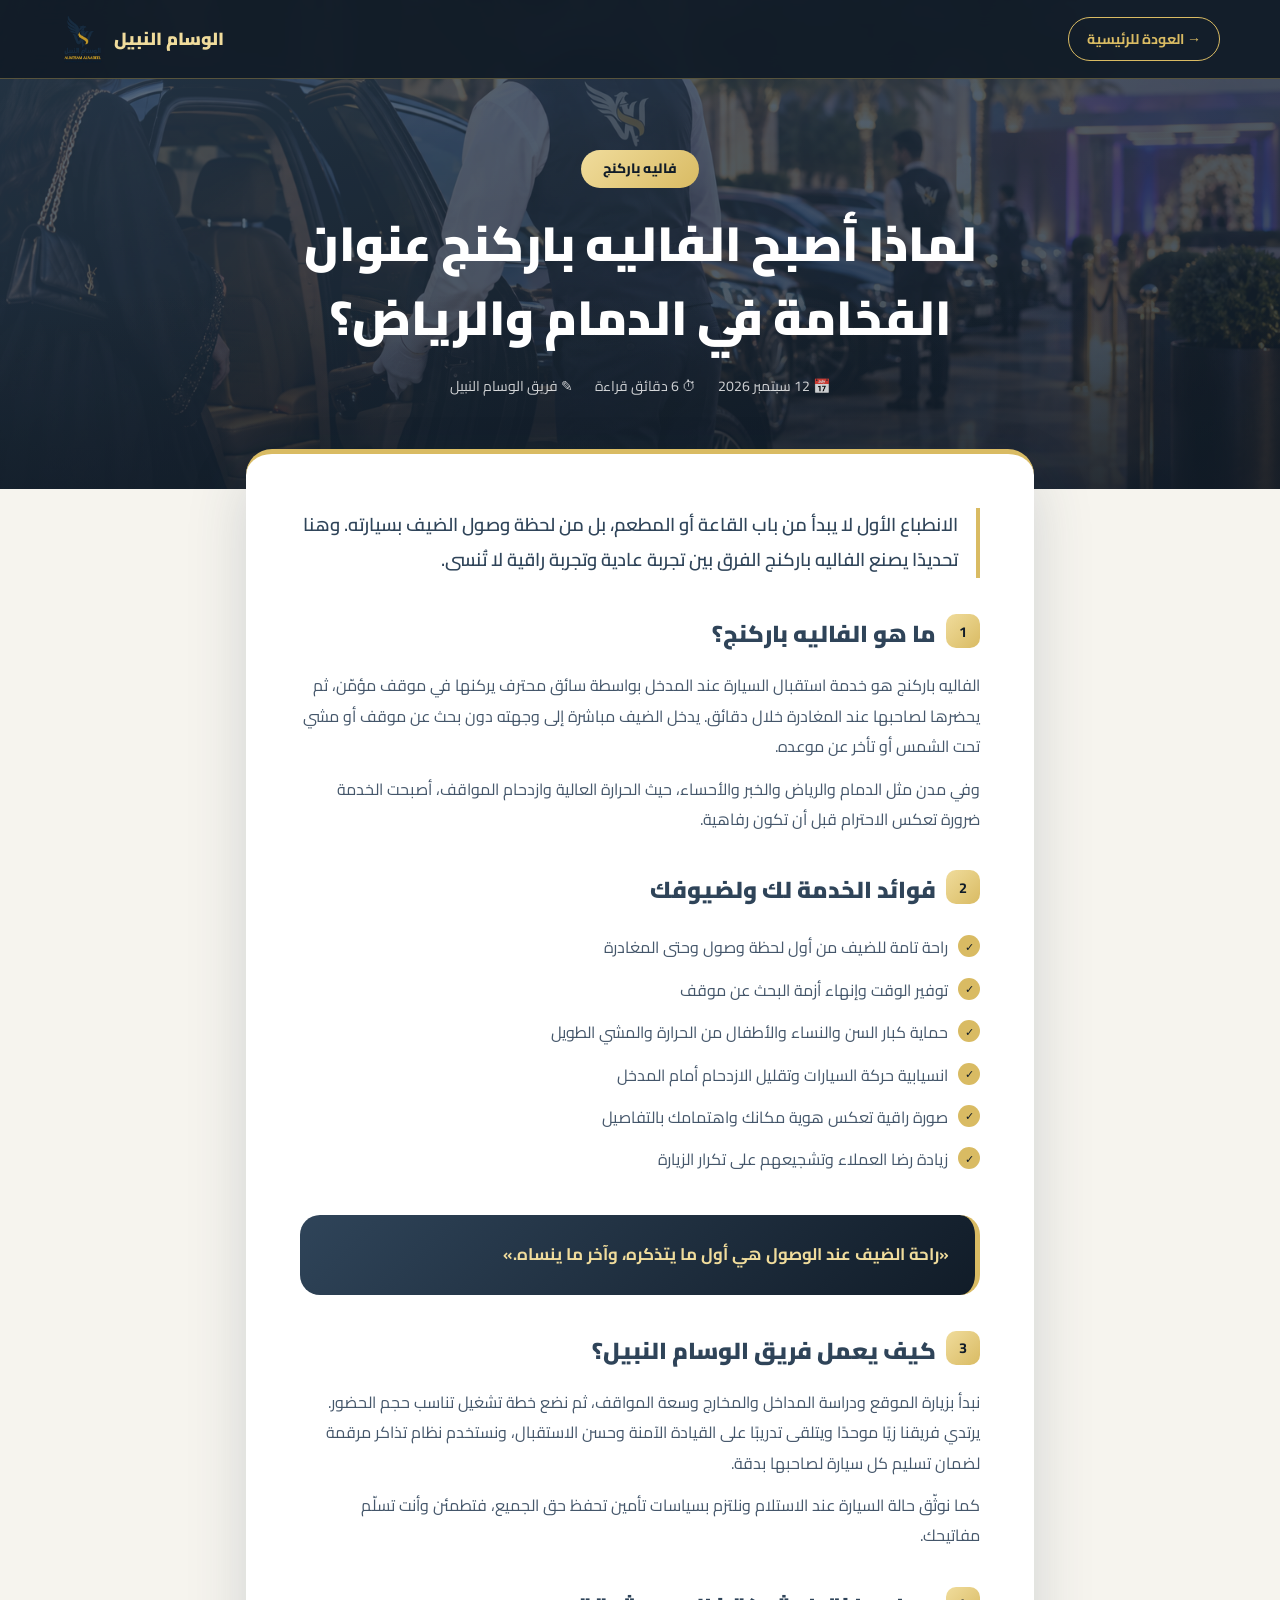
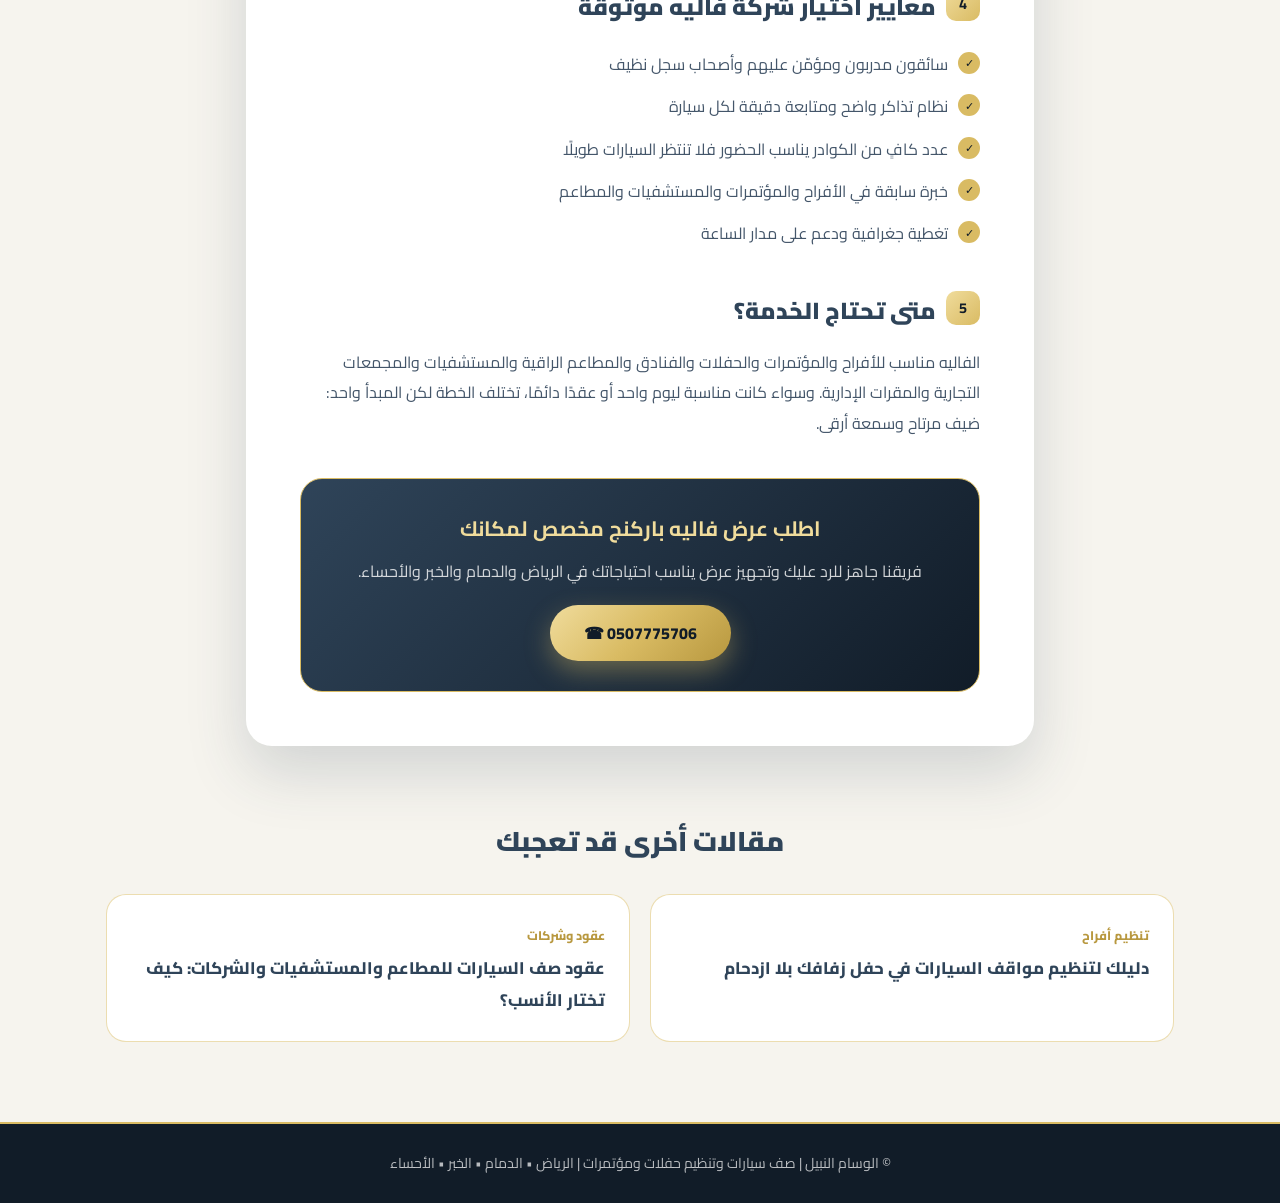
<file: article.html>
<!DOCTYPE html>
<html lang="ar" dir="rtl">
<head>
<meta charset="UTF-8">
<meta name="viewport" content="width=device-width, initial-scale=1, viewport-fit=cover">
<meta name="theme-color" content="#2F4459">
<title>المدونة | الوسام النبيل</title>
<link rel="preconnect" href="https://fonts.googleapis.com">
<link rel="preconnect" href="https://fonts.gstatic.com" crossorigin>
<link href="https://fonts.googleapis.com/css2?family=Cairo:wght@400;600;700;900&display=swap" rel="stylesheet">
<style>
:root{--navy:#2F4459;--navy-dark:#1b2a3a;--navy-deep:#111c28;--gold:#D9BB63;--gold-light:#f0dc9c;--gold-dark:#b8983f;--ease:cubic-bezier(.7,0,.2,1)}
*,*::before,*::after{box-sizing:border-box;margin:0;padding:0}
html{scroll-behavior:smooth;overflow-x:hidden}
body{font-family:"Cairo","Segoe UI",Tahoma,sans-serif;background:#f6f4ee;color:var(--navy);line-height:1.9;overflow-x:hidden}
a{text-decoration:none;color:inherit}ul{list-style:none}img{max-width:100%;display:block}
.progress{position:fixed;top:0;right:0;height:4px;width:0;background:linear-gradient(90deg,var(--gold-dark),var(--gold-light));z-index:200}
.hd{position:fixed;top:0;right:0;left:0;z-index:100;background:rgba(17,28,40,.95);backdrop-filter:blur(12px);border-bottom:1px solid rgba(217,187,99,.35)}
.hd__in{max-width:1200px;margin:0 auto;height:78px;padding:0 20px;display:flex;align-items:center;justify-content:space-between;gap:12px}
.back{display:inline-flex;align-items:center;gap:8px;padding:8px 18px;font-size:.88rem;font-weight:700;color:var(--gold);border:1.5px solid var(--gold);border-radius:50px;transition:.35s}
.back:hover{background:var(--gold);color:var(--navy-deep);transform:translateX(4px)}
.brand{display:flex;align-items:center;gap:10px;font-weight:900;font-size:1.1rem;color:var(--gold-light)}
.brand img{height:56px;width:auto}
.hero{position:relative;padding:150px 20px 90px;text-align:center;color:#fff;overflow:hidden;background:linear-gradient(160deg,var(--navy),var(--navy-deep))}
.hero__bg{position:absolute;inset:0;background-size:cover;background-position:center;opacity:.22}
.hero::after{content:"";position:absolute;inset:0;background:linear-gradient(180deg,transparent 40%,#f6f4ee00 60%,rgba(17,28,40,.6))}
.hero__in{position:relative;z-index:2;max-width:860px;margin:0 auto;animation:up .9s var(--ease) both}
.tag{display:inline-block;padding:6px 22px;margin-bottom:18px;font-size:.85rem;font-weight:800;color:var(--navy-deep);background:linear-gradient(135deg,var(--gold-light),var(--gold));border-radius:50px}
.hero h1{font-size:clamp(1.7rem,4.6vw,3rem);font-weight:900;line-height:1.55;margin-bottom:18px}
.meta{display:flex;justify-content:center;flex-wrap:wrap;gap:8px 22px;font-size:.88rem;color:rgba(255,255,255,.8)}
@keyframes up{from{opacity:0;transform:translateY(30px)}to{opacity:1;transform:none}}
.wrap{max-width:820px;margin:-40px auto 0;padding:0 16px 60px;position:relative;z-index:3}
.card{background:#fff;border-radius:26px;padding:clamp(24px,5vw,54px);box-shadow:0 26px 60px rgba(47,68,89,.18);border-top:5px solid var(--gold)}
.lead{font-size:1.15rem;font-weight:600;padding-right:18px;border-right:4px solid var(--gold);margin-bottom:34px;color:var(--navy)}
.sec{margin-bottom:34px;opacity:0;transform:translateY(30px);transition:.8s var(--ease)}
.sec.in{opacity:1;transform:none}
.sec h2{position:relative;font-size:1.45rem;font-weight:900;margin-bottom:14px;padding-right:44px}
.sec h2 b{position:absolute;right:0;top:2px;width:34px;height:34px;display:flex;align-items:center;justify-content:center;font-size:.9rem;color:var(--navy-deep);background:linear-gradient(135deg,var(--gold-light),var(--gold));border-radius:10px}
.sec p{color:#44566a;margin-bottom:12px}
.sec ul{margin:10px 0}
.sec li{position:relative;padding:6px 32px 6px 0;color:#44566a}
.sec li::before{content:"\2713";position:absolute;right:0;top:9px;width:22px;height:22px;display:flex;align-items:center;justify-content:center;font-size:.7rem;color:var(--navy-deep);background:var(--gold);border-radius:50%}
.quote{margin:34px 0;padding:24px 26px;font-weight:700;font-size:1.05rem;color:var(--gold-light);background:linear-gradient(135deg,var(--navy),var(--navy-deep));border-radius:20px;border-right:5px solid var(--gold)}
.cta{margin-top:40px;padding:30px;text-align:center;color:#fff;border-radius:22px;background:linear-gradient(135deg,var(--navy),var(--navy-deep));border:1px solid var(--gold)}
.cta h3{font-size:1.3rem;color:var(--gold-light);margin-bottom:8px}
.cta p{margin-bottom:18px;color:rgba(255,255,255,.8)}
.btn{display:inline-block;padding:13px 34px;font-weight:800;color:var(--navy-deep);background:linear-gradient(135deg,var(--gold-light),var(--gold),var(--gold-dark));border-radius:50px;box-shadow:0 10px 26px rgba(217,187,99,.4);transition:.35s;direction:ltr}
.btn:hover{transform:translateY(-4px) scale(1.04)}
.more{max-width:1100px;margin:0 auto;padding:10px 16px 80px}
.more h2{text-align:center;font-size:1.7rem;font-weight:900;margin-bottom:26px}
.more__grid{display:grid;grid-template-columns:repeat(2,1fr);gap:20px}
.rel{display:block;padding:24px;background:#fff;border:1px solid rgba(217,187,99,.5);border-radius:20px;transition:.4s}
.rel:hover{transform:translateY(-8px);box-shadow:0 20px 40px rgba(47,68,89,.18)}
.rel span{font-size:.78rem;font-weight:800;color:var(--gold-dark)}
.rel h3{font-size:1.05rem;font-weight:800;margin-top:4px}
.ft{padding:26px 16px;text-align:center;font-size:.88rem;color:rgba(255,255,255,.7);background:var(--navy-deep);border-top:2px solid var(--gold)}
@media(max-width:640px){.hero{padding:120px 16px 80px}.brand span{font-size:.95rem}.brand img{height:46px}.more__grid{grid-template-columns:1fr}.back{padding:7px 13px;font-size:.8rem}}
@media(prefers-reduced-motion:reduce){*{animation-duration:.01ms!important;transition-duration:.01ms!important}}
</style>
</head>
<body>
<div class="progress" id="bar"></div>

<header class="hd">
  <div class="hd__in">
    <a href="index.html" class="back">&#8594; العودة للرئيسية</a>
    <a href="index.html" class="brand"><span>الوسام النبيل</span><img src="images/logo.png" alt="شعار الوسام النبيل"></a>
  </div>
</header>

<section class="hero">
  <div class="hero__bg" id="heroBg"></div>
  <div class="hero__in">
    <span class="tag" id="tag"></span>
    <h1 id="title"></h1>
    <div class="meta" id="meta"></div>
  </div>
</section>

<main class="wrap"><article class="card" id="content"></article></main>

<section class="more"><h2>مقالات أخرى قد تعجبك</h2><div class="more__grid" id="related"></div></section>

<footer class="ft">© الوسام النبيل | صف سيارات وتنظيم حفلات ومؤتمرات | الرياض • الدمام • الخبر • الأحساء</footer>

<script>
(function(){
var A={
valet:{tag:"فاليه باركنج",img:"images/about.png",date:"12 سبتمبر 2026",read:"6 دقائق",
title:"لماذا أصبح الفاليه باركنج عنوان الفخامة في الدمام والرياض؟",
lead:"الانطباع الأول لا يبدأ من باب القاعة أو المطعم، بل من لحظة وصول الضيف بسيارته. وهنا تحديدًا يصنع الفاليه باركنج الفرق بين تجربة عادية وتجربة راقية لا تُنسى.",
s:[
{h:"ما هو الفاليه باركنج؟",p:["الفاليه باركنج هو خدمة استقبال السيارة عند المدخل بواسطة سائق محترف يركنها في موقف مؤمّن، ثم يحضرها لصاحبها عند المغادرة خلال دقائق. يدخل الضيف مباشرة إلى وجهته دون بحث عن موقف أو مشي تحت الشمس أو تأخر عن موعده.","وفي مدن مثل الدمام والرياض والخبر والأحساء، حيث الحرارة العالية وازدحام المواقف، أصبحت الخدمة ضرورة تعكس الاحترام قبل أن تكون رفاهية."]},
{h:"فوائد الخدمة لك ولضيوفك",l:["راحة تامة للضيف من أول لحظة وصول وحتى المغادرة","توفير الوقت وإنهاء أزمة البحث عن موقف","حماية كبار السن والنساء والأطفال من الحرارة والمشي الطويل","انسيابية حركة السيارات وتقليل الازدحام أمام المدخل","صورة راقية تعكس هوية مكانك واهتمامك بالتفاصيل","زيادة رضا العملاء وتشجيعهم على تكرار الزيارة"]},
{h:"كيف يعمل فريق الوسام النبيل؟",p:["نبدأ بزيارة الموقع ودراسة المداخل والمخارج وسعة المواقف، ثم نضع خطة تشغيل تناسب حجم الحضور. يرتدي فريقنا زيًا موحدًا ويتلقى تدريبًا على القيادة الآمنة وحسن الاستقبال، ونستخدم نظام تذاكر مرقمة لضمان تسليم كل سيارة لصاحبها بدقة.","كما نوثّق حالة السيارة عند الاستلام ونلتزم بسياسات تأمين تحفظ حق الجميع، فتطمئن وأنت تسلّم مفاتيحك."]},
{h:"معايير اختيار شركة فاليه موثوقة",l:["سائقون مدربون ومؤمّن عليهم وأصحاب سجل نظيف","نظام تذاكر واضح ومتابعة دقيقة لكل سيارة","عدد كافٍ من الكوادر يناسب الحضور فلا تنتظر السيارات طويلًا","خبرة سابقة في الأفراح والمؤتمرات والمستشفيات والمطاعم","تغطية جغرافية ودعم على مدار الساعة"]},
{h:"متى تحتاج الخدمة؟",p:["الفاليه مناسب للأفراح والمؤتمرات والحفلات والفنادق والمطاعم الراقية والمستشفيات والمجمعات التجارية والمقرات الإدارية. وسواء كانت مناسبة ليوم واحد أو عقدًا دائمًا، تختلف الخطة لكن المبدأ واحد: ضيف مرتاح وسمعة أرقى."]}],
q:"«راحة الضيف عند الوصول هي أول ما يتذكره، وآخر ما ينساه.»",
cta:"اطلب عرض فاليه باركنج مخصص لمكانك"},

weddings:{tag:"تنظيم أفراح",img:"images/serv2.png",date:"18 سبتمبر 2026",read:"7 دقائق",
title:"دليلك لتنظيم مواقف السيارات في حفل زفافك بلا ازدحام",
lead:"ليلة الزفاف تستحق أن تمر بهدوء وأناقة من الباب إلى الباب. وأكثر ما يعكّر صفو الليلة هو زحام السيارات وفوضى المواقف، وهو أمر يمكن تفاديه بتخطيط بسيط ومسبق.",
s:[
{h:"لماذا تصبح المواقف مشكلة في الأفراح؟",p:["يصل المدعوون عادة في نافذة زمنية ضيقة، فتتكدس مئات السيارات أمام مدخل واحد. النتيجة انتظار طويل وأبواق وضيوف متعبون وربما حوادث بسيطة، وقد تمتد الفوضى إلى الشارع وتزعج الجيران.","الحل ليس في توسعة الشارع، بل في تنظيم الحركة قبل أن تبدأ."]},
{h:"خطوات عملية قبل الحفل",l:["اسأل القاعة عن سعة المواقف وعدد المداخل والمخارج","قدّر عدد السيارات: غالبًا سيارة لكل 3 إلى 4 مدعوين","حدد مسارًا واضحًا للدخول وآخر للخروج دون تقاطع","خصص موقفًا قريبًا للعروسين وكبار الشخصيات والعائلة","احجز شركة فاليه قبل الموعد بوقت كافٍ وليس في اللحظة الأخيرة","أرسل مع بطاقة الدعوة تعليمات الوصول أو موقعًا على الخريطة"]},
{h:"دور الفاليه في ليلة الزفاف",p:["يقف فريق الفاليه عند المدخل ويستقبل كل سيارة بابتسامة، ويفتح الباب للضيوف ويرشدهم للقاعة، بينما تُركن السيارات بسرعة في مواقف مجهزة. عند المغادرة يُنادى على السيارة بالرقم فتصل خلال دقائق دون تدافع.","وهذا ينعكس على الأجواء كلها: مدخل أنيق وحضور مرتاح وصور جميلة بلا سيارات مكدسة في الخلفية."]},
{h:"أخطاء شائعة يجب تجنبها",l:["الاعتماد على مواقف الشارع وحدها دون خطة بديلة","توظيف أشخاص غير مدربين لركن السيارات","عدم توثيق أرقام التذاكر فتضيع السيارات وسط الزحام","نسيان تجهيز إضاءة كافية للمواقف ليلًا","تجاهل موقف الطوارئ وسيارات الإسعاف"]},
{h:"ماذا تحصل عليه مع الوسام النبيل؟",p:["نوفر فريقًا كاملًا بزي موحد وإدارة ميدانية ومشرفًا يتابع الحركة طوال الحفل، ونتنسق مع القاعة ومنظمي الحفل مسبقًا. ونعمل في الرياض والدمام والخبر والأحساء، فتكون ليلتك على أعلى مستوى من الرقي والتنظيم."]}],
q:"«التنظيم الجيد لا يُرى، لكن أثره يُحس في كل لحظة من ليلتك.»",
cta:"احجز فريق الفاليه لحفل زفافك الآن"},

contracts:{tag:"عقود وشركات",img:"images/serv5.png",date:"25 سبتمبر 2026",read:"7 دقائق",
title:"عقود صف السيارات للمطاعم والمستشفيات والشركات: كيف تختار الأنسب؟",
lead:"عقد الفاليه الدائم ليس مجرد مصروف تشغيلي، بل استثمار في راحة العملاء وسمعة المكان. وإليك ما يجب أن تعرفه قبل التوقيع.",
s:[
{h:"لماذا العقود الدائمة؟",p:["المطعم أو المستشفى أو الشركة يستقبل الزوار يوميًا، ولا يمكن ترك مواقفه للصدفة. العقد الدائم يوفر فريقًا ثابتًا يعرف المكان وعملاءه، ويضمن جودة واستمرارية بأسعار أفضل من الطلبات المتفرقة."]},
{h:"المطاعم والكافيهات",l:["راحة الزبون تزيد مدة بقائه ورضاه وتكرار زيارته","تقليل الشكاوى من ازدحام المواقف والمخالفات","مظهر راقٍ يرفع مكانة المطعم أمام منافسيه","مرونة في ساعات العمل حسب ذروة الطلب"]},
{h:"المستشفيات والمراكز الطبية",p:["في المنشآت الطبية كل دقيقة لها قيمتها. ينظم الفاليه مواقف المرضى والزوار ويحافظ على مسارات الطوارئ خالية، ويساعد كبار السن وذوي الاحتياجات الخاصة عند الوصول، فيقلل التوتر ويرفع مستوى الخدمة."]},
{h:"الشركات والفنادق والمتاجر",l:["استقبال راقٍ للعملاء والشركاء وكبار الزوار","تخفيف ضغط مواقف الموظفين في أوقات الذروة","زيادة أعداد زوار المتاجر والمجمعات بسبب سهولة الوصول","صورة مؤسسية تعكس الاحترافية"]},
{h:"ماذا تسأل قبل توقيع العقد؟",l:["ما نوع التأمين وما حدود تغطيته؟","كم عدد الكوادر وما ساعات عملهم؟","كيف تُوثق حالة السيارة عند الاستلام؟","ما آلية التعامل مع الشكاوى والطوارئ؟","هل تتوفر تقارير أداء دورية؟","ما مدة العقد وشروط التجديد والإنهاء؟"]},
{h:"مؤشرات نجاح الخدمة",p:["راقب زمن تسليم السيارة ورضا العملاء وعدد الشكاوى وانسيابية الحركة أمام المدخل. الشركة الجيدة تقدم لك تقارير واضحة وتتطور معك، وهذا ما نلتزم به في الوسام النبيل مع شركائنا في الرياض والدمام والخبر والأحساء."]}],
q:"«الفاليه الناجح يجعل عميلك يبتسم قبل أن يدخل، ويعود قبل أن يفكر.»",
cta:"احصل على عرض عقد مخصص لمنشأتك"}
};
var id=new URLSearchParams(location.search).get("id");
if(!A[id])id="valet";
var a=A[id];
document.title=a.title+" | الوسام النبيل";
document.getElementById("tag").textContent=a.tag;
document.getElementById("title").textContent=a.title;
document.getElementById("heroBg").style.backgroundImage="url('"+a.img+"')";
document.getElementById("meta").innerHTML="<span>&#128197; "+a.date+"</span><span>&#9201; "+a.read+" قراءة</span><span>&#9998; فريق الوسام النبيل</span>";
var h='<p class="lead">'+a.lead+'</p>';
a.s.forEach(function(x,i){
h+='<div class="sec"><h2><b>'+(i+1)+'</b>'+x.h+'</h2>';
(x.p||[]).forEach(function(p){h+='<p>'+p+'</p>'});
if(x.l){h+='<ul>'+x.l.map(function(l){return'<li>'+l+'</li>'}).join("")+'</ul>'}
h+='</div>';
if(i===1)h+='<div class="quote">'+a.q+'</div>';
});
h+='<div class="cta"><h3>'+a.cta+'</h3><p>فريقنا جاهز للرد عليك وتجهيز عرض يناسب احتياجاتك في الرياض والدمام والخبر والأحساء.</p><a class="btn" href="tel:0507775706">&#9742; 0507775706</a></div>';
document.getElementById("content").innerHTML=h;
var r="";
Object.keys(A).forEach(function(k){if(k!==id)r+='<a class="rel" href="article.html?id='+k+'"><span>'+A[k].tag+'</span><h3>'+A[k].title+'</h3></a>'});
document.getElementById("related").innerHTML=r;
var bar=document.getElementById("bar");
window.addEventListener("scroll",function(){
var d=document.documentElement;
bar.style.width=(d.scrollTop/(d.scrollHeight-d.clientHeight)*100)+"%";
},{passive:true});
var secs=document.querySelectorAll(".sec");
if("IntersectionObserver" in window){
var o=new IntersectionObserver(function(es){es.forEach(function(e){if(e.isIntersecting){e.target.classList.add("in");o.unobserve(e.target)}})},{threshold:.15});
secs.forEach(function(s){o.observe(s)});
}else{secs.forEach(function(s){s.classList.add("in")})}
})();
</script>
</body>
</html>
</file>
<file: style.css>
:root {
  --navy: rgb(47, 68, 89);
  --navy-dark: #1b2a3a;
  --navy-deep: #111c28;
  --navy-light: #4a6480;
  --gold: rgb(217, 187, 99);
  --gold-light: #f0dc9c;
  --gold-dark: #b8983f;
  --white: #fff;
  --header-h: 112px;
  --header-h-scrolled: 90px;
  --ease: cubic-bezier(.7, 0, .2, 1);
}

*, *::before, *::after { box-sizing: border-box; margin: 0; padding: 0; }

html {
  scroll-behavior: smooth;
  scroll-padding-top: 90px;
  overflow-x: hidden;
  -webkit-text-size-adjust: 100%;
  background: var(--navy-deep);
}

body {
  font-family: "Cairo", "Segoe UI", Tahoma, sans-serif;
  background: var(--navy-deep);
  color: var(--white);
  line-height: 1.7;
  min-height: 100vh;
  overflow-x: hidden;
  overflow-x: clip;
  width: 100%;
}
body.no-scroll { overflow: hidden; }

a { text-decoration: none; color: inherit; }
ul { list-style: none; }
img { max-width: 100%; display: block; }
button { font-family: inherit; cursor: pointer; border: 0; background: none; color: inherit; }

.header {
  position: fixed;
  top: 0; right: 0; left: 0;
  height: var(--header-h);
  z-index: 100;
  transition: height .4s;
}
.header::before {
  content: "";
  position: absolute;
  inset: 0;
  background: rgba(17, 28, 40, .92);
  backdrop-filter: blur(14px);
  -webkit-backdrop-filter: blur(14px);
  border-bottom: 1px solid rgba(217, 187, 99, .25);
  box-shadow: 0 6px 30px rgba(0, 0, 0, .35);
  opacity: 0;
  transition: opacity .4s;
  z-index: -1;
}
.header.scrolled { height: var(--header-h-scrolled); }
.header.scrolled::before { opacity: 1; }

.header__inner {
  max-width: 1400px;
  height: 100%;
  margin: 0 auto;
  padding: 0 24px;
  display: flex;
  align-items: center;
  justify-content: space-between;
  gap: 14px;
}

.logo { display: flex; align-items: center; flex-shrink: 0; }
.logo img {
  height: 96px;
  width: auto;
  object-fit: contain;
  transition: height .4s, transform .4s;
}
.header.scrolled .logo img { height: 76px; }
.logo:hover img { transform: scale(1.05); }

.nav { display: flex; align-items: center; }
.nav__list { display: flex; align-items: center; gap: 2px; }
.nav__close, .nav__cities { display: none; }

.nav__link {
  position: relative;
  display: block;
  padding: 8px 11px;
  font-size: .9rem;
  font-weight: 600;
  border-radius: 50px;
  white-space: nowrap;
  color: rgba(255, 255, 255, .85);
  transition: color .3s, transform .3s;
}
.nav__link:hover { color: var(--gold); transform: translateY(-2px); }
.nav__link.active {
  color: var(--navy-deep);
  background: linear-gradient(135deg, var(--gold-light), var(--gold) 50%, var(--gold-dark));
  box-shadow: 0 6px 20px rgba(217, 187, 99, .45);
  animation: activePop .5s var(--ease);
}
.nav__link.active:hover { color: var(--navy-deep); }

@keyframes activePop {
  0% { transform: scale(.8); }
  60% { transform: scale(1.1); }
  100% { transform: scale(1); }
}

.call-btn {
  position: relative;
  display: inline-flex;
  align-items: center;
  gap: 8px;
  padding: 8px 18px;
  border-radius: 50px;
  font-weight: 700;
  direction: ltr;
  color: var(--gold);
  border: 1.5px solid var(--gold);
  overflow: hidden;
  flex-shrink: 0;
  z-index: 0;
  transition: color .4s;
}
.call-btn::before {
  content: "";
  position: absolute;
  inset: 0;
  background: var(--gold);
  transform: translateX(-101%);
  transition: transform .45s var(--ease);
  z-index: -1;
}
.call-btn:hover { color: var(--navy-deep); }
.call-btn:hover::before { transform: translateX(0); }
.call-btn__icon { display: inline-block; animation: ring 2.4s infinite; }

@keyframes ring {
  0%, 60%, 100% { transform: rotate(0); }
  65% { transform: rotate(-18deg); }
  75% { transform: rotate(16deg); }
  85% { transform: rotate(-12deg); }
  92% { transform: rotate(8deg); }
}

.burger, .overlay { display: none; }

.hero {
  position: relative;
  min-height: 100vh;
  min-height: 100dvh;
  display: flex;
  align-items: center;
  justify-content: center;
  text-align: center;
  padding: calc(var(--header-h) + 30px) 20px 90px;
  overflow: hidden;
  background:
    radial-gradient(ellipse at 70% 20%, var(--navy-light) 0%, transparent 55%),
    linear-gradient(160deg, var(--navy) 0%, var(--navy-dark) 60%, var(--navy-deep) 100%);
}

.hero__bg {
  position: absolute;
  inset: -25%;
  pointer-events: none;
  background-image: url("data:image/svg+xml,%3Csvg xmlns='http://www.w3.org/2000/svg' width='140' height='140' viewBox='0 0 140 140' fill='none' stroke='%23D9BB63' stroke-width='1'%3E%3Crect x='30' y='30' width='80' height='80'/%3E%3Crect x='30' y='30' width='80' height='80' transform='rotate(45 70 70)'/%3E%3Ccircle cx='70' cy='70' r='14'/%3E%3C/svg%3E");
  background-size: 140px 140px;
  opacity: .14;
  animation: zoomInOut 16s ease-in-out infinite;
  -webkit-mask-image: radial-gradient(circle at center, #000 10%, transparent 68%);
  mask-image: radial-gradient(circle at center, #000 10%, transparent 68%);
}

@keyframes zoomInOut {
  0%, 100% { transform: scale(1); }
  50% { transform: scale(1.22); }
}

.hero__glow {
  position: absolute;
  width: min(700px, 90vw);
  height: min(700px, 90vw);
  border-radius: 50%;
  background: radial-gradient(circle, rgba(217, 187, 99, .14), transparent 65%);
  animation: pulseGlow 7s ease-in-out infinite;
  pointer-events: none;
}
@keyframes pulseGlow {
  0%, 100% { transform: scale(.85); opacity: .6; }
  50% { transform: scale(1.15); opacity: 1; }
}

.shapes { position: absolute; inset: 0; pointer-events: none; overflow: hidden; }
.shape {
  position: absolute;
  border: 1.5px solid rgba(217, 187, 99, .4);
  animation: floatY 10s ease-in-out infinite;
}
.s1 { width: 60px; height: 60px; top: 24%; right: 7%; transform: rotate(45deg); }
.s2 { width: 40px; height: 40px; top: 68%; right: 12%; border-radius: 50%; animation-delay: -3s; }
.s3 { width: 74px; height: 74px; top: 30%; left: 6%; transform: rotate(20deg); animation-delay: -5s; }

@keyframes floatY {
  0%, 100% { translate: 0 0; rotate: 0deg; }
  50% { translate: 0 -30px; rotate: 90deg; }
}

.hero__content { position: relative; z-index: 2; max-width: 920px; width: 100%; }

.hero__badge {
  display: inline-block;
  padding: 7px 22px;
  margin-bottom: 22px;
  font-size: .9rem;
  font-weight: 700;
  color: var(--gold);
  border: 1px solid rgba(217, 187, 99, .5);
  border-radius: 50px;
  background: rgba(17, 28, 40, .45);
  animation: riseIn .9s var(--ease) both;
}
.hero__title {
  font-size: clamp(1.9rem, 5.2vw, 3.6rem);
  font-weight: 900;
  line-height: 1.45;
  margin-bottom: 20px;
  animation: riseIn .9s .15s var(--ease) both;
}
.gold {
  background: linear-gradient(90deg, var(--gold-light), var(--gold), var(--gold-dark), var(--gold-light));
  background-size: 250% auto;
  -webkit-background-clip: text;
  background-clip: text;
  -webkit-text-fill-color: transparent;
  color: transparent;
  animation: shine 4s linear infinite;
}
@keyframes shine { to { background-position: 250% center; } }

.rotator {
  display: inline-block;
  transition: opacity .4s, transform .4s;
}
.rotator.out { opacity: 0; transform: translateY(14px); }

.hero__text {
  max-width: 800px;
  margin: 0 auto 14px;
  font-size: clamp(.95rem, 2.1vw, 1.1rem);
  color: rgba(255, 255, 255, .86);
  animation: riseIn .9s .3s var(--ease) both;
}
.hero__text--sub {
  color: rgba(255, 255, 255, .72);
  animation-delay: .4s;
}

.hero__tags {
  display: flex;
  justify-content: center;
  flex-wrap: wrap;
  gap: 8px;
  margin: 18px auto 30px;
  max-width: 800px;
  animation: riseIn .9s .5s var(--ease) both;
}
.hero__tags li {
  padding: 5px 15px;
  font-size: .82rem;
  font-weight: 600;
  color: var(--gold-light);
  border: 1px solid rgba(217, 187, 99, .35);
  border-radius: 50px;
  background: rgba(217, 187, 99, .07);
}

.hero__btns {
  display: flex;
  justify-content: center;
  gap: 14px;
  flex-wrap: wrap;
  animation: riseIn .9s .6s var(--ease) both;
}

@keyframes riseIn {
  from { opacity: 0; transform: translateY(36px); }
  to { opacity: 1; transform: translateY(0); }
}

.btn {
  position: relative;
  display: inline-block;
  padding: 14px 36px;
  font-size: 1rem;
  font-weight: 700;
  border-radius: 50px;
  overflow: hidden;
  transition: transform .35s, box-shadow .35s, color .35s, background .35s;
}
.btn:hover { transform: translateY(-4px) scale(1.03); }
.btn--gold {
  color: var(--navy-deep);
  background: linear-gradient(135deg, var(--gold-light), var(--gold) 50%, var(--gold-dark));
  box-shadow: 0 10px 30px rgba(217, 187, 99, .4);
}
.btn--gold::after {
  content: "";
  position: absolute;
  top: 0; bottom: 0;
  width: 60px;
  right: -80px;
  background: rgba(255, 255, 255, .55);
  transform: skewX(-20deg);
  animation: sweep 3.2s infinite;
}
@keyframes sweep {
  0% { right: -80px; }
  60%, 100% { right: 120%; }
}
.btn--outline {
  color: var(--white);
  border: 2px solid var(--gold);
  background: rgba(255, 255, 255, .04);
}
.btn--outline:hover { background: var(--gold); color: var(--navy-deep); }

.scroll-hint {
  position: absolute;
  bottom: 26px;
  left: 50%;
  translate: -50% 0;
  width: 26px;
  height: 42px;
  border: 2px solid var(--gold);
  border-radius: 20px;
  z-index: 2;
}
.scroll-hint i {
  position: absolute;
  top: 8px;
  left: 50%;
  width: 4px;
  height: 8px;
  margin-left: -2px;
  border-radius: 4px;
  background: var(--gold);
  animation: wheel 1.8s infinite;
}
@keyframes wheel {
  0% { opacity: 1; transform: translateY(0); }
  100% { opacity: 0; transform: translateY(16px); }
}

@media (max-width: 1100px) {
  :root {
    --header-h: 88px;
    --header-h-scrolled: 76px;
  }
  .header__inner { padding: 0 16px; }
  .logo img { height: 68px; }
  .header.scrolled .logo img { height: 58px; }
  .call-btn { display: none; }

  .burger {
    position: relative;
    display: flex;
    flex-direction: column;
    justify-content: center;
    align-items: center;
    gap: 5px;
    width: 44px;
    height: 44px;
    border-radius: 12px;
    border: 1.5px solid var(--gold);
    background: rgba(17, 28, 40, .55);
    z-index: 130;
  }
  .burger span {
    width: 20px;
    height: 2px;
    border-radius: 2px;
    background: var(--gold);
    transition: transform .35s, opacity .25s;
  }
  .burger.open span:nth-child(1) { transform: translateY(7px) rotate(45deg); }
  .burger.open span:nth-child(2) { opacity: 0; }
  .burger.open span:nth-child(3) { transform: translateY(-7px) rotate(-45deg); }

  .overlay {
    display: block;
    position: fixed;
    inset: 0;
    background: rgba(8, 14, 20, .65);
    opacity: 0;
    visibility: hidden;
    transition: opacity .4s, visibility .4s;
    z-index: 110;
  }
  .overlay.show { opacity: 1; visibility: visible; }

  .nav {
    position: fixed;
    top: 0;
    right: 0;
    width: 70%;
    height: 100vh;
    height: 100dvh;
    flex-direction: column;
    align-items: stretch;
    justify-content: flex-start;
    padding: 76px 20px 24px;
    overflow-y: auto;
    overscroll-behavior: contain;
    background:
      radial-gradient(circle at 100% 0%, rgba(217, 187, 99, .18), transparent 55%),
      linear-gradient(170deg, var(--navy) 0%, var(--navy-deep) 100%);
    border-left: 2px solid var(--gold);
    border-radius: 28px 0 0 28px;
    box-shadow: -14px 0 40px rgba(0, 0, 0, .5);
    transform: translateX(105%);
    visibility: hidden;
    transition: transform .5s var(--ease), visibility .5s;
    z-index: 120;
  }
  .nav.open { transform: translateX(0); visibility: visible; }

  .nav__close {
    display: flex;
    align-items: center;
    justify-content: center;
    position: absolute;
    top: 14px;
    left: 14px;
    width: 40px;
    height: 40px;
    font-size: 1.7rem;
    line-height: 1;
    color: var(--gold);
    border: 1.5px solid rgba(217, 187, 99, .6);
    border-radius: 50%;
    transition: transform .4s, background .3s, color .3s;
  }
  .nav__close:hover { transform: rotate(90deg); background: var(--gold); color: var(--navy-deep); }

  .nav__list { flex-direction: column; align-items: stretch; gap: 6px; }
  .nav__list li { opacity: 0; transform: translateX(30px); }
  .nav.open .nav__list li { animation: slideItem .5s var(--ease) forwards; }
  .nav.open .nav__list li:nth-child(1) { animation-delay: .10s; }
  .nav.open .nav__list li:nth-child(2) { animation-delay: .15s; }
  .nav.open .nav__list li:nth-child(3) { animation-delay: .20s; }
  .nav.open .nav__list li:nth-child(4) { animation-delay: .25s; }
  .nav.open .nav__list li:nth-child(5) { animation-delay: .30s; }
  .nav.open .nav__list li:nth-child(6) { animation-delay: .35s; }
  .nav.open .nav__list li:nth-child(7) { animation-delay: .40s; }
  .nav.open .nav__list li:nth-child(8) { animation-delay: .45s; }
  .nav.open .nav__list li:nth-child(9) { animation-delay: .50s; }

  @keyframes slideItem {
    to { opacity: 1; transform: translateX(0); }
  }

  .nav__link {
    padding: 11px 16px;
    font-size: .98rem;
    border-radius: 14px;
    border: 1px solid rgba(255, 255, 255, .08);
    background: rgba(255, 255, 255, .04);
  }
  .nav__link:hover { transform: translateX(-4px); }

  .nav__cities {
    display: block;
    margin-top: auto;
    padding-top: 22px;
    font-size: .8rem;
    text-align: center;
    color: var(--gold);
    opacity: .85;
  }
}

@media (max-width: 600px) {
  .hero { padding: calc(var(--header-h) + 16px) 16px 84px; }
  .hero__badge { margin-bottom: 16px; font-size: .8rem; padding: 6px 16px; }
  .hero__text { font-size: .92rem; margin-bottom: 10px; }
  .hero__tags { margin: 14px auto 22px; gap: 6px; }
  .hero__tags li { font-size: .74rem; padding: 4px 11px; }
  .hero__btns { flex-direction: column; align-items: center; }
  .btn { width: 100%; max-width: 300px; text-align: center; }
  .s3 { display: none; }
}

@media (prefers-reduced-motion: reduce) {
  *, *::before, *::after {
    animation-duration: .01ms !important;
    animation-iteration-count: 1 !important;
    transition-duration: .01ms !important;
  }
}
.header.scrolled::before {
  background: rgba(255, 255, 255, .95);
  border-bottom: 2px solid var(--gold);
  box-shadow: 0 6px 30px rgba(47, 68, 89, .18);
}

.header.scrolled .nav__link {
  color: var(--navy);
}
.header.scrolled .nav__link:hover {
  color: var(--gold-dark);
}
.header.scrolled .nav__link.active,
.header.scrolled .nav__link.active:hover {
  color: var(--navy-deep);
}

.header.scrolled .call-btn {
  color: var(--navy);
  border-color: var(--navy);
}
.header.scrolled .call-btn::before {
  background: var(--navy);
}
.header.scrolled .call-btn:hover {
  color: var(--white);
}

.header.scrolled .burger {
  background: rgba(47, 68, 89, .08);
  border-color: var(--navy);
}
.header.scrolled .burger span {
  background: var(--navy);
}
.header.scrolled .burger.open span {
  background: var(--navy);
}

@media (max-width: 1100px) {
  .header.scrolled .nav__link {
    color: rgba(255, 255, 255, .85);
  }
  .header.scrolled .nav__link:hover {
    color: var(--gold);
  }
  .header.scrolled .nav__link.active,
  .header.scrolled .nav__link.active:hover {
    color: var(--navy-deep);
  }
}
.about {
  position: relative;
  padding: 110px 20px 90px;
  background: #fff;
  color: var(--navy);
  overflow: hidden;
}

.about::before {
  content: "";
  position: absolute;
  inset: 0;
  background-image: url("data:image/svg+xml,%3Csvg xmlns='http://www.w3.org/2000/svg' width='120' height='120' viewBox='0 0 120 120' fill='none' stroke='%23D9BB63' stroke-width='1'%3E%3Crect x='30' y='30' width='60' height='60'/%3E%3Crect x='30' y='30' width='60' height='60' transform='rotate(45 60 60)'/%3E%3C/svg%3E");
  background-size: 120px 120px;
  opacity: .12;
  -webkit-mask-image: linear-gradient(180deg, #000, transparent 55%);
  mask-image: linear-gradient(180deg, #000, transparent 55%);
  pointer-events: none;
}

.about__deco {
  position: absolute;
  border-radius: 50%;
  pointer-events: none;
  filter: blur(6px);
}
.about__deco--1 {
  width: 380px;
  height: 380px;
  top: -140px;
  left: -120px;
  background: radial-gradient(circle, rgba(217, 187, 99, .28), transparent 70%);
  animation: aboutFloat 12s ease-in-out infinite;
}
.about__deco--2 {
  width: 320px;
  height: 320px;
  bottom: -110px;
  right: -100px;
  background: radial-gradient(circle, rgba(47, 68, 89, .16), transparent 70%);
  animation: aboutFloat 14s ease-in-out infinite reverse;
}
@keyframes aboutFloat {
  0%, 100% { transform: translate(0, 0) scale(1); }
  50% { transform: translate(24px, 30px) scale(1.12); }
}

.about__inner {
  position: relative;
  z-index: 1;
  max-width: 1200px;
  margin: 0 auto;
  display: grid;
  grid-template-columns: 1fr 1.1fr;
  gap: 70px;
  align-items: center;
}

.about__media { position: relative; padding: 18px; }

.about__frame {
  position: relative;
  border-radius: 26px;
  overflow: hidden;
  aspect-ratio: 4 / 5;
  background: linear-gradient(160deg, var(--navy), var(--navy-deep));
  box-shadow: 0 30px 60px rgba(47, 68, 89, .28);
}
.about__frame img {
  width: 100%;
  height: 100%;
  object-fit: cover;
  transition: transform 1.2s var(--ease);
}
.about__media:hover .about__frame img { transform: scale(1.07); }

.about__corner {
  position: absolute;
  width: 90px;
  height: 90px;
  pointer-events: none;
  z-index: 2;
}
.about__corner--tl {
  top: 14px;
  right: 14px;
  border-top: 3px solid var(--gold);
  border-right: 3px solid var(--gold);
  border-radius: 0 18px 0 0;
}
.about__corner--br {
  bottom: 14px;
  left: 14px;
  border-bottom: 3px solid var(--gold);
  border-left: 3px solid var(--gold);
  border-radius: 0 0 0 18px;
}

.about__media::before {
  content: "";
  position: absolute;
  top: 0;
  left: 0;
  width: 70%;
  height: 70%;
  border: 2px dashed rgba(217, 187, 99, .7);
  border-radius: 26px;
  animation: dashSpin 18s ease-in-out infinite;
}
@keyframes dashSpin {
  0%, 100% { transform: translate(0, 0); }
  50% { transform: translate(-10px, 10px); }
}

.about__badge {
  position: absolute;
  bottom: 40px;
  right: -6px;
  width: 128px;
  height: 128px;
  display: flex;
  flex-direction: column;
  align-items: center;
  justify-content: center;
  text-align: center;
  color: var(--navy-deep);
  background: linear-gradient(135deg, var(--gold-light), var(--gold) 55%, var(--gold-dark));
  border: 4px solid #fff;
  border-radius: 50%;
  box-shadow: 0 16px 34px rgba(217, 187, 99, .55);
  animation: badgeBob 4.5s ease-in-out infinite;
  z-index: 3;
}
.about__badge strong { font-size: 2rem; font-weight: 900; line-height: 1; }
.about__badge span { font-size: .72rem; font-weight: 700; line-height: 1.3; margin-top: 4px; padding: 0 10px; }
@keyframes badgeBob {
  0%, 100% { transform: translateY(0) rotate(-4deg); }
  50% { transform: translateY(-12px) rotate(4deg); }
}

.about__chip {
  position: absolute;
  top: 44px;
  left: -8px;
  display: flex;
  align-items: center;
  gap: 8px;
  padding: 9px 18px;
  font-size: .82rem;
  font-weight: 700;
  color: var(--navy);
  background: #fff;
  border-radius: 50px;
  box-shadow: 0 12px 28px rgba(47, 68, 89, .22);
  animation: badgeBob 5.5s ease-in-out infinite reverse;
  z-index: 3;
}
.about__chip i {
  width: 10px;
  height: 10px;
  border-radius: 50%;
  background: var(--gold);
  box-shadow: 0 0 0 0 rgba(217, 187, 99, .7);
  animation: chipPulse 1.8s infinite;
}
@keyframes chipPulse {
  70% { box-shadow: 0 0 0 10px rgba(217, 187, 99, 0); }
  100% { box-shadow: 0 0 0 0 rgba(217, 187, 99, 0); }
}

.about__label {
  display: inline-block;
  padding: 6px 20px;
  margin-bottom: 16px;
  font-size: .88rem;
  font-weight: 800;
  color: var(--gold-dark);
  background: rgba(217, 187, 99, .16);
  border: 1px solid rgba(217, 187, 99, .55);
  border-radius: 50px;
}
.about__title {
  font-size: clamp(1.6rem, 3.6vw, 2.5rem);
  font-weight: 900;
  line-height: 1.5;
  color: var(--navy);
  margin-bottom: 18px;
}
.about__gold {
  background: linear-gradient(90deg, var(--gold-dark), var(--gold), var(--gold-dark));
  background-size: 200% auto;
  -webkit-background-clip: text;
  background-clip: text;
  -webkit-text-fill-color: transparent;
  color: transparent;
  animation: shine 4s linear infinite;
}
.about__lead {
  font-size: 1.06rem;
  font-weight: 600;
  color: var(--navy);
  margin-bottom: 12px;
  padding-right: 16px;
  border-right: 4px solid var(--gold);
}
.about__text {
  font-size: .98rem;
  color: #4d5d6d;
  margin-bottom: 22px;
}

.about__features {
  display: grid;
  grid-template-columns: 1fr 1fr;
  gap: 10px 18px;
  margin-bottom: 22px;
}
.about__features li {
  display: flex;
  align-items: center;
  gap: 10px;
  font-size: .9rem;
  font-weight: 600;
  color: var(--navy);
}
.about__features i {
  flex-shrink: 0;
  width: 24px;
  height: 24px;
  display: flex;
  align-items: center;
  justify-content: center;
  font-style: normal;
  font-size: .75rem;
  color: var(--navy-deep);
  background: linear-gradient(135deg, var(--gold-light), var(--gold));
  border-radius: 50%;
  transition: transform .4s;
}
.about__features li:hover i { transform: rotate(360deg) scale(1.15); }

.about__tags {
  display: flex;
  flex-wrap: wrap;
  gap: 8px;
  margin-bottom: 28px;
}
.about__tags li {
  padding: 5px 15px;
  font-size: .8rem;
  font-weight: 700;
  color: var(--navy);
  background: rgba(47, 68, 89, .07);
  border: 1px solid rgba(47, 68, 89, .18);
  border-radius: 50px;
  transition: background .3s, color .3s, transform .3s;
}
.about__tags li:hover {
  background: var(--navy);
  color: var(--gold-light);
  transform: translateY(-3px);
}

.about__btn {
  position: relative;
  display: inline-block;
  padding: 14px 38px;
  font-weight: 800;
  color: var(--gold-light);
  background: linear-gradient(135deg, var(--navy), var(--navy-deep));
  border-radius: 50px;
  overflow: hidden;
  box-shadow: 0 12px 28px rgba(47, 68, 89, .35);
  transition: transform .35s, box-shadow .35s;
}
.about__btn::after {
  content: "";
  position: absolute;
  top: 0;
  bottom: 0;
  width: 50px;
  right: -80px;
  background: rgba(217, 187, 99, .45);
  transform: skewX(-20deg);
  animation: sweep 3.4s infinite;
}
.about__btn:hover { transform: translateY(-4px); box-shadow: 0 18px 34px rgba(47, 68, 89, .45); }

.about__stats {
  position: relative;
  z-index: 1;
  max-width: 1200px;
  margin: 80px auto 0;
  display: grid;
  grid-template-columns: repeat(4, 1fr);
  gap: 18px;
}
.stat {
  position: relative;
  padding: 30px 14px 24px;
  text-align: center;
  background: #fff;
  border: 1px solid rgba(217, 187, 99, .45);
  border-radius: 22px;
  box-shadow: 0 14px 34px rgba(47, 68, 89, .1);
  overflow: hidden;
  transition: transform .4s, box-shadow .4s, background .4s;
}
.stat::before {
  content: "";
  position: absolute;
  top: 0;
  right: 0;
  left: 0;
  height: 4px;
  background: linear-gradient(90deg, var(--gold-dark), var(--gold-light), var(--gold-dark));
}
.stat:hover {
  transform: translateY(-8px);
  box-shadow: 0 22px 44px rgba(47, 68, 89, .2);
  background: linear-gradient(160deg, var(--navy), var(--navy-deep));
}
.stat b {
  font-size: clamp(2rem, 4vw, 2.8rem);
  font-weight: 900;
  color: var(--navy);
  transition: color .4s;
}
.stat em {
  font-style: normal;
  font-size: 1.6rem;
  font-weight: 900;
  color: var(--gold-dark);
}
.stat span {
  display: block;
  margin-top: 2px;
  font-size: .92rem;
  font-weight: 700;
  color: #5b6b7b;
  transition: color .4s;
}
.stat:hover b { color: var(--gold-light); }
.stat:hover span { color: rgba(255, 255, 255, .85); }

.reveal {
  opacity: 0;
  transform: translateY(40px);
  transition: opacity .9s var(--ease), transform .9s var(--ease);
}
.reveal--right { transform: translateX(60px); }
.reveal--left { transform: translateX(-60px); }
.reveal.in { opacity: 1; transform: none; }

@media (max-width: 1000px) {
  .about { padding: 80px 18px 70px; }
  .about__inner { grid-template-columns: 1fr; gap: 50px; }
  .about__media { max-width: 460px; margin: 0 auto; width: 100%; }
  .about__stats { grid-template-columns: repeat(2, 1fr); margin-top: 60px; }
}

@media (max-width: 600px) {
  .about { padding: 64px 16px 56px; }
  .about__media { padding: 10px; }
  .about__badge { width: 100px; height: 100px; right: 0; bottom: 24px; }
  .about__badge strong { font-size: 1.6rem; }
  .about__badge span { font-size: .62rem; }
  .about__chip { left: 0; top: 24px; font-size: .72rem; padding: 7px 13px; }
  .about__features { grid-template-columns: 1fr; }
  .about__stats { gap: 12px; }
  .stat { padding: 24px 8px 18px; }
  .stat span { font-size: .8rem; }
}
.services {
  position: relative;
  padding: 110px 20px 100px;
  color: var(--white);
  overflow: hidden;
  background:
    radial-gradient(ellipse at 15% 0%, rgba(74, 100, 128, .55), transparent 55%),
    linear-gradient(170deg, var(--navy-dark) 0%, var(--navy-deep) 100%);
}
.services::before {
  content: "";
  position: absolute;
  inset: 0;
  background-image: url("data:image/svg+xml,%3Csvg xmlns='http://www.w3.org/2000/svg' width='100' height='100' viewBox='0 0 100 100' fill='none' stroke='%23D9BB63' stroke-width='1'%3E%3Cpath d='M50 0L100 50L50 100L0 50Z'/%3E%3Ccircle cx='50' cy='50' r='16'/%3E%3C/svg%3E");
  background-size: 100px 100px;
  opacity: .1;
  animation: servicesDrift 40s linear infinite;
  pointer-events: none;
}
@keyframes servicesDrift {
  to { background-position: 100px 100px; }
}

.services__glow {
  position: absolute;
  border-radius: 50%;
  pointer-events: none;
  animation: aboutFloat 13s ease-in-out infinite;
}
.services__glow--1 {
  width: 420px;
  height: 420px;
  top: 8%;
  left: -160px;
  background: radial-gradient(circle, rgba(217, 187, 99, .16), transparent 70%);
}
.services__glow--2 {
  width: 380px;
  height: 380px;
  bottom: 4%;
  right: -140px;
  background: radial-gradient(circle, rgba(217, 187, 99, .12), transparent 70%);
  animation-direction: reverse;
}

.services__inner {
  position: relative;
  z-index: 1;
  max-width: 1240px;
  margin: 0 auto;
}

.services__head {
  max-width: 820px;
  margin: 0 auto 56px;
  text-align: center;
}
.services__label {
  display: inline-block;
  padding: 6px 22px;
  margin-bottom: 16px;
  font-size: .88rem;
  font-weight: 800;
  color: var(--gold);
  background: rgba(217, 187, 99, .1);
  border: 1px solid rgba(217, 187, 99, .5);
  border-radius: 50px;
}
.services__title {
  font-size: clamp(1.7rem, 4vw, 2.7rem);
  font-weight: 900;
  line-height: 1.5;
  margin-bottom: 16px;
}
.services__desc {
  font-size: 1rem;
  color: rgba(255, 255, 255, .74);
}

.services__grid {
  display: grid;
  grid-template-columns: repeat(3, 1fr);
  gap: 26px;
}

.scard {
  position: relative;
  display: flex;
  flex-direction: column;
  background: linear-gradient(170deg, rgba(255, 255, 255, .07), rgba(255, 255, 255, .02));
  border: 1px solid rgba(217, 187, 99, .25);
  border-radius: 24px;
  overflow: hidden;
  backdrop-filter: blur(6px);
  -webkit-backdrop-filter: blur(6px);
  transition: transform .5s var(--ease), border-color .4s, box-shadow .4s, opacity .9s var(--ease);
}
.scard.in:hover {
  transform: translateY(-12px);
  border-color: var(--gold);
  box-shadow: 0 28px 50px rgba(0, 0, 0, .45), 0 0 0 1px rgba(217, 187, 99, .3);
}

.scard__img {
  position: relative;
  aspect-ratio: 4 / 3;
  overflow: hidden;
  background: linear-gradient(160deg, var(--navy), var(--navy-deep));
}
.scard__img img {
  width: 100%;
  height: 100%;
  object-fit: cover;
  transition: transform 1s var(--ease), filter .6s;
}
.scard__img::after {
  content: "";
  position: absolute;
  inset: 0;
  background: linear-gradient(180deg, transparent 45%, rgba(17, 28, 40, .85) 100%);
  pointer-events: none;
}
.scard:hover .scard__img img { transform: scale(1.12) rotate(1deg); }

.scard__num {
  position: absolute;
  top: 12px;
  right: 16px;
  z-index: 2;
  font-size: 2.6rem;
  font-weight: 900;
  line-height: 1;
  color: transparent;
  -webkit-text-stroke: 1.5px var(--gold);
  opacity: .9;
}
.scard__icon {
  position: absolute;
  bottom: -26px;
  left: 20px;
  z-index: 3;
  width: 58px;
  height: 58px;
  display: flex;
  align-items: center;
  justify-content: center;
  font-size: 1.6rem;
  background: linear-gradient(135deg, var(--gold-light), var(--gold) 55%, var(--gold-dark));
  border: 3px solid var(--navy-deep);
  border-radius: 18px;
  box-shadow: 0 10px 24px rgba(217, 187, 99, .4);
  transition: transform .5s var(--ease);
}
.scard:hover .scard__icon { transform: rotate(-12deg) scale(1.12); }
.scard__img { overflow: visible; }
.scard__img img { border-radius: 0; }
.scard__img::before {
  content: "";
  position: absolute;
  inset: 0;
  overflow: hidden;
  z-index: 0;
}

.scard__body {
  display: flex;
  flex-direction: column;
  flex: 1;
  padding: 40px 22px 24px;
}
.scard__body h3 {
  font-size: 1.15rem;
  font-weight: 800;
  line-height: 1.5;
  color: var(--gold-light);
  margin-bottom: 10px;
}
.scard__body p {
  font-size: .92rem;
  line-height: 1.85;
  color: rgba(255, 255, 255, .78);
  margin-bottom: 16px;
}

.scard__tags {
  display: flex;
  flex-wrap: wrap;
  gap: 6px;
  margin-bottom: 20px;
}
.scard__tags li {
  padding: 3px 11px;
  font-size: .73rem;
  font-weight: 700;
  color: var(--gold-light);
  background: rgba(217, 187, 99, .09);
  border: 1px solid rgba(217, 187, 99, .3);
  border-radius: 50px;
  transition: background .3s, color .3s;
}
.scard__tags li:hover {
  background: var(--gold);
  color: var(--navy-deep);
}

.scard__link {
  display: inline-flex;
  align-items: center;
  gap: 8px;
  margin-top: auto;
  align-self: flex-start;
  font-size: .95rem;
  font-weight: 800;
  color: var(--gold);
  transition: gap .3s, color .3s;
}
.scard__link i {
  font-style: normal;
  transition: transform .3s;
}
.scard__link:hover { color: #fff; gap: 14px; }
.scard__link:hover i { transform: translateX(-4px); }

.services__cta {
  display: flex;
  align-items: center;
  justify-content: space-between;
  gap: 24px;
  margin-top: 56px;
  padding: 28px 34px;
  background: linear-gradient(120deg, rgba(217, 187, 99, .16), rgba(217, 187, 99, .04));
  border: 1px solid rgba(217, 187, 99, .45);
  border-radius: 24px;
}
.services__cta p {
  font-size: 1.05rem;
  font-weight: 700;
  color: rgba(255, 255, 255, .9);
}
.services__cta .btn { flex-shrink: 0; }

@media (max-width: 1000px) {
  .services { padding: 84px 18px 76px; }
  .services__grid { grid-template-columns: repeat(2, 1fr); gap: 22px; }
}

@media (max-width: 640px) {
  .services { padding: 64px 16px 60px; }
  .services__head { margin-bottom: 40px; }
  .services__grid { grid-template-columns: 1fr; gap: 20px; }
  .scard__body { padding: 38px 18px 22px; }
  .services__cta {
    flex-direction: column;
    text-align: center;
    padding: 24px 18px;
  }
  .services__cta .btn { width: 100%; max-width: 320px; text-align: center; }
}
.blog{position:relative;padding:110px 20px 100px;background:#fff;color:var(--navy);overflow:hidden}
.blog::before{content:"";position:absolute;inset:0;background-image:url("data:image/svg+xml,%3Csvg xmlns='http://www.w3.org/2000/svg' width='120' height='120' viewBox='0 0 120 120' fill='none' stroke='%23D9BB63' stroke-width='1'%3E%3Crect x='30' y='30' width='60' height='60'/%3E%3Crect x='30' y='30' width='60' height='60' transform='rotate(45 60 60)'/%3E%3C/svg%3E");background-size:120px;opacity:.1;-webkit-mask-image:linear-gradient(0deg,#000,transparent 55%);mask-image:linear-gradient(0deg,#000,transparent 55%);pointer-events:none}
.blog__inner{position:relative;z-index:1;max-width:1240px;margin:0 auto}
.blog__head{max-width:800px;margin:0 auto 56px;text-align:center}
.blog__label{display:inline-block;padding:6px 22px;margin-bottom:16px;font-size:.88rem;font-weight:800;color:var(--gold-dark);background:rgba(217,187,99,.16);border:1px solid rgba(217,187,99,.55);border-radius:50px}
.blog__title{font-size:clamp(1.7rem,4vw,2.6rem);font-weight:900;line-height:1.5;margin-bottom:14px}
.blog__desc{color:#4d5d6d}
.blog__grid{display:grid;grid-template-columns:repeat(3,1fr);gap:26px}
.bcard{display:flex;flex-direction:column;background:#fff;border:1px solid rgba(217,187,99,.4);border-radius:24px;overflow:hidden;box-shadow:0 14px 34px rgba(47,68,89,.1);transition:transform .5s var(--ease),box-shadow .4s,opacity .9s var(--ease)}
.bcard.in:hover{transform:translateY(-12px);box-shadow:0 28px 50px rgba(47,68,89,.25)}
.bcard__img{position:relative;display:block;aspect-ratio:16/10;overflow:hidden;background:linear-gradient(160deg,var(--navy),var(--navy-deep))}
.bcard__img img{width:100%;height:100%;object-fit:cover;transition:transform 1s var(--ease)}
.bcard:hover .bcard__img img{transform:scale(1.1)}
.bcard__tag{position:absolute;top:14px;right:14px;padding:5px 16px;font-size:.78rem;font-weight:800;color:var(--navy-deep);background:linear-gradient(135deg,var(--gold-light),var(--gold));border-radius:50px}
.bcard__body{display:flex;flex-direction:column;flex:1;padding:22px}
.bcard__meta{display:flex;gap:14px;flex-wrap:wrap;margin-bottom:12px;font-size:.78rem;font-weight:600;color:#7a8896}
.bcard__body h3{font-size:1.1rem;font-weight:800;line-height:1.7;margin-bottom:10px}
.bcard__body h3 a{transition:color .3s}
.bcard__body h3 a:hover{color:var(--gold-dark)}
.bcard__body p{font-size:.92rem;color:#4d5d6d;margin-bottom:18px}
.bcard__link{display:inline-flex;align-items:center;gap:8px;margin-top:auto;align-self:flex-start;font-weight:800;color:var(--gold-dark);transition:gap .3s}
.bcard__link:hover{gap:14px;color:var(--navy)}
@media(max-width:1000px){.blog{padding:84px 18px 76px}.blog__grid{grid-template-columns:repeat(2,1fr)}}
@media(max-width:640px){.blog{padding:64px 16px 60px}.blog__grid{grid-template-columns:1fr}}
.faq{position:relative;padding:110px 20px 100px;color:var(--white);overflow:hidden;background:radial-gradient(ellipse at 85% 0%,rgba(217,187,99,.14),transparent 50%),linear-gradient(170deg,var(--navy) 0%,var(--navy-dark) 100%)}
.faq::before{content:"";position:absolute;inset:0;background-image:url("data:image/svg+xml,%3Csvg xmlns='http://www.w3.org/2000/svg' width='120' height='120' viewBox='0 0 120 120' fill='none' stroke='%23D9BB63' stroke-width='1'%3E%3Ccircle cx='60' cy='60' r='34'/%3E%3Crect x='36' y='36' width='48' height='48' transform='rotate(45 60 60)'/%3E%3C/svg%3E");background-size:120px 120px;opacity:.08;pointer-events:none}
.faq__glow{position:absolute;border-radius:50%;pointer-events:none;animation:aboutFloat 13s ease-in-out infinite}
.faq__glow--1{width:400px;height:400px;top:6%;right:-150px;background:radial-gradient(circle,rgba(217,187,99,.14),transparent 70%)}
.faq__glow--2{width:360px;height:360px;bottom:4%;left:-140px;background:radial-gradient(circle,rgba(74,100,128,.5),transparent 70%);animation-direction:reverse}
.faq__inner{position:relative;z-index:1;max-width:900px;margin:0 auto}
.faq__head{margin:0 auto 50px;text-align:center}
.faq__label{display:inline-block;padding:6px 22px;margin-bottom:16px;font-size:.88rem;font-weight:800;color:var(--gold);background:rgba(217,187,99,.1);border:1px solid rgba(217,187,99,.5);border-radius:50px}
.faq__title{font-size:clamp(1.7rem,4vw,2.6rem);font-weight:900;line-height:1.5;margin-bottom:14px}
.faq__desc{font-size:1rem;color:rgba(255,255,255,.75)}

.faq__list{display:flex;flex-direction:column;gap:14px}
.faq__item{background:linear-gradient(170deg,rgba(255,255,255,.08),rgba(255,255,255,.03));border:1px solid rgba(217,187,99,.25);border-radius:20px;overflow:hidden;transition:border-color .4s,box-shadow .4s,background .4s,opacity .9s var(--ease),transform .9s var(--ease)}
.faq__item:hover{border-color:rgba(217,187,99,.6)}
.faq__item.is-open{border-color:var(--gold);background:linear-gradient(170deg,rgba(217,187,99,.14),rgba(255,255,255,.04));box-shadow:0 18px 40px rgba(0,0,0,.28)}

.faq__q{width:100%;display:flex;align-items:center;gap:16px;padding:20px 22px;text-align:right;font-size:1.02rem;font-weight:800;line-height:1.7;color:var(--white)}
.faq__q:focus-visible{outline:2px solid var(--gold);outline-offset:-2px;border-radius:20px}
.faq__num{flex-shrink:0;font-size:1.3rem;font-weight:900;color:transparent;-webkit-text-stroke:1px var(--gold);transition:color .4s}
.faq__item.is-open .faq__num{color:var(--gold)}
.faq__text{flex:1;transition:color .3s}
.faq__item.is-open .faq__text,.faq__q:hover .faq__text{color:var(--gold-light)}

.faq__arrow{position:relative;flex-shrink:0;width:38px;height:38px;border:1.5px solid var(--gold);border-radius:50%;transition:transform .5s var(--ease),background .4s}
.faq__arrow::before{content:"";position:absolute;top:50%;left:50%;width:9px;height:9px;margin:-7px 0 0 -5px;border-right:2.5px solid var(--gold);border-bottom:2.5px solid var(--gold);transform:rotate(45deg);transition:border-color .4s}
.faq__item.is-open .faq__arrow{transform:rotate(180deg);background:var(--gold)}
.faq__item.is-open .faq__arrow::before{border-color:var(--navy-deep)}

.faq__a{display:grid;grid-template-rows:0fr;transition:grid-template-rows .5s var(--ease)}
.faq__item.is-open .faq__a{grid-template-rows:1fr}
.faq__a-in{overflow:hidden;min-height:0}
.faq__a-in p{margin:0 22px 22px;padding:14px 18px 0 0;font-size:.96rem;line-height:2;color:rgba(255,255,255,.82);border-top:1px dashed rgba(217,187,99,.4);border-right:3px solid var(--gold);padding-top:16px;padding-right:16px}

.faq__cta{display:flex;align-items:center;justify-content:space-between;gap:24px;margin-top:44px;padding:26px 32px;background:linear-gradient(120deg,rgba(217,187,99,.16),rgba(217,187,99,.04));border:1px solid rgba(217,187,99,.45);border-radius:24px}
.faq__cta p{font-size:1.05rem;font-weight:700;color:rgba(255,255,255,.9)}
.faq__cta .btn{flex-shrink:0}

@media(max-width:1000px){.faq{padding:84px 18px 76px}}
@media(max-width:640px){
  .faq{padding:64px 14px 60px}
  .faq__head{margin-bottom:36px}
  .faq__q{gap:11px;padding:16px 14px;font-size:.93rem}
  .faq__num{font-size:1.05rem}
  .faq__arrow{width:32px;height:32px}
  .faq__arrow::before{width:8px;height:8px;margin:-6px 0 0 -4px}
  .faq__a-in p{margin:0 14px 18px;font-size:.9rem}
  .faq__cta{flex-direction:column;text-align:center;padding:24px 18px}
  .faq__cta .btn{width:100%;max-width:320px;text-align:center}
}
.tst{position:relative;padding:110px 20px 100px;background:linear-gradient(180deg,#f6f4ee 0%,#fff 100%);color:var(--navy);overflow:hidden}
.tst::before{content:"";position:absolute;inset:0;background-image:url("data:image/svg+xml,%3Csvg xmlns='http://www.w3.org/2000/svg' width='120' height='120' viewBox='0 0 120 120' fill='none' stroke='%23D9BB63' stroke-width='1'%3E%3Ccircle cx='60' cy='60' r='34'/%3E%3Crect x='36' y='36' width='48' height='48' transform='rotate(45 60 60)'/%3E%3C/svg%3E");background-size:120px 120px;opacity:.13;-webkit-mask-image:linear-gradient(180deg,#000,transparent 60%);mask-image:linear-gradient(180deg,#000,transparent 60%);pointer-events:none}
.tst__deco{position:absolute;border-radius:50%;pointer-events:none;animation:aboutFloat 13s ease-in-out infinite}
.tst__deco--1{width:380px;height:380px;top:-120px;right:-120px;background:radial-gradient(circle,rgba(217,187,99,.28),transparent 70%)}
.tst__deco--2{width:340px;height:340px;bottom:-110px;left:-110px;background:radial-gradient(circle,rgba(47,68,89,.14),transparent 70%);animation-direction:reverse}
.tst__inner{position:relative;z-index:1;max-width:1240px;margin:0 auto}
.tst__head{max-width:800px;margin:0 auto 52px;text-align:center}
.tst__label{display:inline-block;padding:6px 22px;margin-bottom:16px;font-size:.88rem;font-weight:800;color:var(--gold-dark);background:rgba(217,187,99,.16);border:1px solid rgba(217,187,99,.55);border-radius:50px}
.tst__title{font-size:clamp(1.7rem,4vw,2.6rem);font-weight:900;line-height:1.5;margin-bottom:14px}
.tst__desc{color:#4d5d6d}

.tst__track{display:flex;gap:22px;overflow-x:auto;scroll-snap-type:x mandatory;scrollbar-width:none;padding:14px 4px 30px;-webkit-overflow-scrolling:touch}
.tst__track::-webkit-scrollbar{display:none}

.tcard{position:relative;flex:0 0 calc((100% - 44px) / 3);scroll-snap-align:start;display:flex;flex-direction:column;padding:34px 26px 24px;background:#fff;border:1px solid rgba(217,187,99,.45);border-radius:26px;box-shadow:0 14px 34px rgba(47,68,89,.1);overflow:hidden;transition:transform .5s var(--ease),box-shadow .4s,border-color .4s}
.tcard::before{content:"";position:absolute;top:0;right:0;left:0;height:4px;background:linear-gradient(90deg,var(--gold-dark),var(--gold-light),var(--gold-dark))}
.tcard:hover{transform:translateY(-10px);border-color:var(--gold);box-shadow:0 26px 48px rgba(47,68,89,.2)}
.tcard__quote{position:absolute;top:2px;left:22px;font-family:Georgia,serif;font-size:6.5rem;font-weight:900;line-height:1;color:rgba(217,187,99,.28);pointer-events:none}
.tcard__stars{margin-bottom:14px;font-size:1.1rem;letter-spacing:3px;color:var(--gold)}
.tcard__text{position:relative;flex:1;margin-bottom:22px;font-size:.96rem;line-height:2;color:#44566a}
.tcard__user{display:flex;align-items:center;justify-content:space-between;gap:10px;flex-wrap:wrap;padding-top:16px;border-top:1px dashed rgba(217,187,99,.6)}
.tcard__info strong{display:block;font-size:1rem;font-weight:800;line-height:1.5;color:var(--navy)}
.tcard__info span{font-size:.8rem;font-weight:600;color:#7a8896}
.tcard__service{font-style:normal;padding:4px 14px;font-size:.74rem;font-weight:800;color:var(--navy-deep);background:linear-gradient(135deg,var(--gold-light),var(--gold));border-radius:50px}

.tst__nav{display:flex;align-items:center;justify-content:center;gap:20px;margin-top:6px}
.tst__btn{width:48px;height:48px;display:flex;align-items:center;justify-content:center;font-size:1.3rem;font-weight:800;color:var(--navy);background:#fff;border:1.5px solid var(--gold);border-radius:50%;box-shadow:0 8px 20px rgba(47,68,89,.12);transition:background .35s,color .35s,transform .35s}
.tst__btn:hover{background:var(--navy);color:var(--gold-light);transform:scale(1.1)}
.tst__btn:focus-visible,.tst__dot:focus-visible{outline:2px solid var(--navy);outline-offset:3px}
.tst__dots{display:flex;align-items:center;gap:8px}
.tst__dot{width:10px;height:10px;border-radius:50px;background:rgba(47,68,89,.22);transition:width .4s var(--ease),background .4s}
.tst__dot.active{width:32px;background:linear-gradient(90deg,var(--gold-dark),var(--gold))}

.tst__cta{display:flex;align-items:center;justify-content:space-between;gap:24px;margin-top:50px;padding:28px 34px;color:#fff;background:linear-gradient(135deg,var(--navy),var(--navy-deep));border:1px solid var(--gold);border-radius:24px;box-shadow:0 20px 44px rgba(47,68,89,.28)}
.tst__cta p{font-size:1.05rem;font-weight:700;color:rgba(255,255,255,.92)}
.tst__cta .btn{flex-shrink:0}

@media(max-width:1000px){
  .tst{padding:84px 18px 76px}
  .tcard{flex-basis:calc((100% - 22px) / 2)}
}
@media(max-width:640px){
  .tst{padding:64px 16px 60px}
  .tst__head{margin-bottom:38px}
  .tcard{flex-basis:88%;padding:30px 20px 22px}
  .tcard__quote{font-size:5rem}
  .tst__btn{width:42px;height:42px}
  .tst__cta{flex-direction:column;text-align:center;padding:24px 18px}
  .tst__cta .btn{width:100%;max-width:320px;text-align:center}
}
.why{position:relative;padding:110px 20px 100px;color:var(--white);overflow:hidden;background:radial-gradient(ellipse at 10% 0%,rgba(74,100,128,.5),transparent 55%),radial-gradient(ellipse at 95% 100%,rgba(217,187,99,.1),transparent 50%),linear-gradient(175deg,var(--navy-deep) 0%,#0c141d 100%)}
.why::before{content:"";position:absolute;inset:0;background-image:url("data:image/svg+xml,%3Csvg xmlns='http://www.w3.org/2000/svg' width='100' height='100' viewBox='0 0 100 100' fill='none' stroke='%23D9BB63' stroke-width='1'%3E%3Cpath d='M50 0L100 50L50 100L0 50Z'/%3E%3Ccircle cx='50' cy='50' r='16'/%3E%3C/svg%3E");background-size:100px 100px;opacity:.07;pointer-events:none}
.why__glow{position:absolute;border-radius:50%;pointer-events:none;animation:aboutFloat 13s ease-in-out infinite}
.why__glow--1{width:420px;height:420px;top:10%;left:-160px;background:radial-gradient(circle,rgba(217,187,99,.14),transparent 70%)}
.why__glow--2{width:380px;height:380px;bottom:6%;right:-140px;background:radial-gradient(circle,rgba(74,100,128,.45),transparent 70%);animation-direction:reverse}
.why__inner{position:relative;z-index:1;max-width:1240px;margin:0 auto}

.why__head{max-width:820px;margin:0 auto 56px;text-align:center}
.why__label{display:inline-block;padding:6px 22px;margin-bottom:16px;font-size:.88rem;font-weight:800;color:var(--gold);background:rgba(217,187,99,.1);border:1px solid rgba(217,187,99,.5);border-radius:50px}
.why__title{font-size:clamp(1.7rem,4vw,2.7rem);font-weight:900;line-height:1.5;margin-bottom:16px}
.why__desc{color:rgba(255,255,255,.75)}

.why__layout{display:grid;grid-template-columns:.85fr 2fr;gap:26px;align-items:start}

.why__feature{position:sticky;top:110px;padding:34px 26px 30px;text-align:center;background:linear-gradient(165deg,rgba(217,187,99,.18),rgba(255,255,255,.03));border:1px solid var(--gold);border-radius:28px;box-shadow:0 26px 54px rgba(0,0,0,.4);overflow:hidden}
.why__feature::before{content:"";position:absolute;top:0;right:0;left:0;height:4px;background:linear-gradient(90deg,var(--gold-dark),var(--gold-light),var(--gold-dark))}
.why__emblem{position:relative;width:130px;height:130px;margin:0 auto 22px;display:flex;align-items:center;justify-content:center}
.why__ring{position:absolute;inset:0;border:2px dashed rgba(217,187,99,.7);border-radius:50%;animation:whySpin 20s linear infinite}
.why__ring--2{inset:14px;border:1.5px solid rgba(217,187,99,.4);animation-direction:reverse;animation-duration:14s}
.why__diamond{position:relative;width:56px;height:56px;display:flex;align-items:center;justify-content:center;background:linear-gradient(135deg,var(--gold-light),var(--gold) 55%,var(--gold-dark));border-radius:16px;transform:rotate(45deg);box-shadow:0 12px 28px rgba(217,187,99,.5)}
.why__diamond i{font-style:normal;font-size:1.4rem;color:var(--navy-deep);transform:rotate(-45deg)}
@keyframes whySpin{to{transform:rotate(360deg)}}
.why__feature h3{font-size:1.25rem;font-weight:900;color:var(--gold-light);margin-bottom:6px}
.why__quote{display:inline-block;margin-bottom:12px;padding:4px 18px;font-size:.9rem;font-weight:800;color:var(--navy-deep);background:linear-gradient(135deg,var(--gold-light),var(--gold));border-radius:50px}
.why__feature>p:not(.why__quote){font-size:.92rem;line-height:1.9;color:rgba(255,255,255,.8);margin-bottom:18px}
.why__cities{display:flex;flex-wrap:wrap;justify-content:center;gap:7px;margin-bottom:22px}
.why__cities li{padding:4px 14px;font-size:.78rem;font-weight:700;color:var(--gold-light);border:1px solid rgba(217,187,99,.4);border-radius:50px;background:rgba(17,28,40,.4)}
.why__feature .btn{padding:12px 22px;font-size:.92rem;direction:ltr}

.why__grid{display:grid;grid-template-columns:repeat(2,1fr);gap:22px}
.wcard{position:relative;padding:30px 24px 26px;background:linear-gradient(170deg,rgba(255,255,255,.08),rgba(255,255,255,.02));border:1px solid rgba(217,187,99,.25);border-radius:24px;overflow:hidden;transition:transform .5s var(--ease),border-color .4s,box-shadow .4s,opacity .9s var(--ease)}
.wcard::after{content:"";position:absolute;inset:0;background:radial-gradient(260px circle at var(--mx,50%) var(--my,0%),rgba(217,187,99,.16),transparent 65%);opacity:0;transition:opacity .4s;pointer-events:none}
.wcard:hover::after{opacity:1}
.wcard.in:hover{transform:translateY(-10px);border-color:var(--gold);box-shadow:0 26px 48px rgba(0,0,0,.45)}
.wcard__no{position:absolute;top:14px;left:20px;font-size:2.4rem;font-weight:900;line-height:1;color:transparent;-webkit-text-stroke:1.3px rgba(217,187,99,.55)}
.wcard__icon{position:relative;width:58px;height:58px;display:flex;align-items:center;justify-content:center;margin-bottom:18px;font-size:1.6rem;background:linear-gradient(135deg,var(--gold-light),var(--gold) 55%,var(--gold-dark));border-radius:18px;box-shadow:0 10px 24px rgba(217,187,99,.35);transition:transform .5s var(--ease)}
.wcard:hover .wcard__icon{transform:rotate(-10deg) scale(1.1)}
.wcard h3{position:relative;font-size:1.1rem;font-weight:800;line-height:1.6;color:var(--gold-light);margin-bottom:8px}
.wcard p{position:relative;font-size:.92rem;line-height:1.9;color:rgba(255,255,255,.78)}

.why__flow{margin-top:70px;padding:44px 28px 38px;background:linear-gradient(160deg,rgba(255,255,255,.06),rgba(255,255,255,.02));border:1px solid rgba(217,187,99,.3);border-radius:28px}
.why__flow-title{text-align:center;font-size:clamp(1.3rem,3vw,1.9rem);font-weight:900;margin-bottom:40px}
.why__steps{display:grid;grid-template-columns:repeat(4,1fr)}
.wstep{position:relative;padding:0 14px;text-align:center}
.wstep:not(:last-child)::after{content:"";position:absolute;top:28px;left:calc(-50% + 40px);width:calc(100% - 80px);border-top:2px dashed rgba(217,187,99,.5)}
.wstep__n{position:relative;z-index:1;width:56px;height:56px;display:flex;align-items:center;justify-content:center;margin:0 auto 16px;font-size:1.3rem;font-weight:900;color:var(--navy-deep);background:linear-gradient(135deg,var(--gold-light),var(--gold) 55%,var(--gold-dark));border:4px solid var(--navy-deep);border-radius:50%;box-shadow:0 0 0 2px var(--gold),0 10px 24px rgba(217,187,99,.35);transition:transform .4s var(--ease)}
.wstep:hover .wstep__n{transform:scale(1.12) rotate(8deg)}
.wstep h4{font-size:1.02rem;font-weight:800;color:var(--gold-light);margin-bottom:6px}
.wstep p{font-size:.86rem;line-height:1.85;color:rgba(255,255,255,.72)}

.why__cta{display:flex;align-items:center;justify-content:space-between;gap:24px;margin-top:44px;padding:28px 34px;background:linear-gradient(120deg,rgba(217,187,99,.16),rgba(217,187,99,.04));border:1px solid rgba(217,187,99,.45);border-radius:24px}
.why__cta p{font-size:1.05rem;font-weight:700;color:rgba(255,255,255,.9)}
.why__cta .btn{flex-shrink:0}

@media(max-width:1000px){
  .why{padding:84px 18px 76px}
  .why__layout{grid-template-columns:1fr}
  .why__feature{position:relative;top:auto}
  .why__steps{grid-template-columns:repeat(2,1fr);row-gap:34px}
  .wstep:not(:last-child)::after{display:none}
}
@media(max-width:640px){
  .why{padding:64px 16px 60px}
  .why__head{margin-bottom:40px}
  .why__grid{grid-template-columns:1fr}
  .why__flow{margin-top:50px;padding:34px 16px 30px}
  .why__steps{grid-template-columns:1fr}
  .why__cta{flex-direction:column;text-align:center;padding:24px 18px}
  .why__cta .btn{width:100%;max-width:320px;text-align:center}
}
.contact{
  position:relative;
  padding:110px 20px 100px;
  color:var(--white);
  overflow:hidden;
  background:
    radial-gradient(ellipse at 70% 20%, var(--navy-light) 0%, transparent 55%),
    linear-gradient(160deg, var(--navy) 0%, var(--navy-dark) 60%, var(--navy-deep) 100%);
}
.contact__bg{
  position:absolute;
  inset:-25%;
  pointer-events:none;
  background-image:url("data:image/svg+xml,%3Csvg xmlns='http://www.w3.org/2000/svg' width='140' height='140' viewBox='0 0 140 140' fill='none' stroke='%23D9BB63' stroke-width='1'%3E%3Crect x='30' y='30' width='80' height='80'/%3E%3Crect x='30' y='30' width='80' height='80' transform='rotate(45 70 70)'/%3E%3Ccircle cx='70' cy='70' r='14'/%3E%3C/svg%3E");
  background-size:140px 140px;
  opacity:.14;
  animation:zoomInOut 16s ease-in-out infinite;
  -webkit-mask-image:radial-gradient(circle at center,#000 10%,transparent 68%);
  mask-image:radial-gradient(circle at center,#000 10%,transparent 68%);
}
.contact__glow{
  position:absolute;
  top:50%;
  left:50%;
  margin:calc(min(700px,90vw) / -2) 0 0 calc(min(700px,90vw) / -2);
  width:min(700px,90vw);
  height:min(700px,90vw);
  border-radius:50%;
  background:radial-gradient(circle,rgba(217,187,99,.14),transparent 65%);
  animation:pulseGlow 7s ease-in-out infinite;
  pointer-events:none;
}
.contact__inner{position:relative;z-index:2;max-width:980px;margin:0 auto}

.contact__head{max-width:760px;margin:0 auto 50px;text-align:center}
.contact__label{display:inline-block;padding:6px 22px;margin-bottom:16px;font-size:.88rem;font-weight:800;color:var(--gold);background:rgba(17,28,40,.45);border:1px solid rgba(217,187,99,.5);border-radius:50px}
.contact__title{font-size:clamp(1.7rem,4vw,2.7rem);font-weight:900;line-height:1.5;margin-bottom:14px}
.contact__desc{font-size:1rem;color:rgba(255,255,255,.78)}

.contact__grid{display:grid;grid-template-columns:repeat(2,1fr);gap:20px}

.ccard{
  position:relative;
  display:flex;
  flex-direction:column;
  align-items:center;
  text-align:center;
  gap:6px;
  padding:34px 16px 26px;
  background:linear-gradient(170deg,rgba(255,255,255,.08),rgba(255,255,255,.02));
  border:1px solid rgba(217,187,99,.3);
  border-radius:24px;
  overflow:hidden;
  backdrop-filter:blur(6px);
  -webkit-backdrop-filter:blur(6px);
  transition:transform .5s var(--ease),border-color .4s,box-shadow .4s,opacity .9s var(--ease);
}
.ccard::before{content:"";position:absolute;top:0;right:0;left:0;height:4px;background:linear-gradient(90deg,var(--gold-dark),var(--gold-light),var(--gold-dark))}
.ccard--wa::before{background:linear-gradient(90deg,#128c4a,#25d366,#128c4a)}
.ccard.in:hover{transform:translateY(-10px);border-color:var(--gold);box-shadow:0 26px 48px rgba(0,0,0,.45)}
.ccard--wa.in:hover{border-color:#25d366}

.ccard__icon{
  width:64px;height:64px;
  display:flex;align-items:center;justify-content:center;
  margin-bottom:8px;
  font-size:1.8rem;
  color:var(--navy-deep);
  background:linear-gradient(135deg,var(--gold-light),var(--gold) 55%,var(--gold-dark));
  border-radius:20px;
  box-shadow:0 10px 24px rgba(217,187,99,.4);
  transition:transform .5s var(--ease);
}
.ccard--wa .ccard__icon{color:#fff;background:linear-gradient(135deg,#3be07f,#25d366 55%,#128c4a);box-shadow:0 10px 24px rgba(37,211,102,.4)}
.ccard:hover .ccard__icon{transform:rotate(-10deg) scale(1.1)}
.ccard--call .ccard__icon{animation:ring 2.4s infinite}

.ccard__type{font-size:.95rem;font-weight:800;color:var(--gold-light)}
.ccard--wa .ccard__type{color:#7dedaa}
.ccard__num{font-size:1.3rem;font-weight:900;direction:ltr;letter-spacing:1px;color:#fff}
.ccard__action{
  margin-top:10px;
  padding:7px 22px;
  font-size:.85rem;
  font-weight:800;
  color:var(--navy-deep);
  background:linear-gradient(135deg,var(--gold-light),var(--gold));
  border-radius:50px;
  transition:transform .3s;
}
.ccard--wa .ccard__action{background:linear-gradient(135deg,#3be07f,#25d366)}
.ccard:hover .ccard__action{transform:scale(1.07)}

.contact__info{
  display:grid;
  grid-template-columns:1fr 1fr;
  gap:20px;
  margin-top:26px;
  padding:28px 30px;
  background:linear-gradient(120deg,rgba(217,187,99,.16),rgba(217,187,99,.04));
  border:1px solid rgba(217,187,99,.45);
  border-radius:24px;
}
.cinfo{display:flex;align-items:flex-start;gap:14px}
.cinfo__icon{
  flex-shrink:0;
  width:52px;height:52px;
  display:flex;align-items:center;justify-content:center;
  font-size:1.4rem;
  background:linear-gradient(135deg,var(--gold-light),var(--gold) 55%,var(--gold-dark));
  border-radius:16px;
  box-shadow:0 8px 20px rgba(217,187,99,.35);
}
.cinfo h3{font-size:1.05rem;font-weight:800;color:var(--gold-light);margin-bottom:4px}
.cinfo p{font-size:.95rem;line-height:1.9;color:rgba(255,255,255,.85)}
.cinfo__cities{display:flex;flex-wrap:wrap;gap:7px;margin-top:4px}
.cinfo__cities li{
  padding:4px 14px;
  font-size:.82rem;
  font-weight:700;
  color:var(--gold-light);
  border:1px solid rgba(217,187,99,.4);
  border-radius:50px;
  background:rgba(17,28,40,.4);
  transition:background .3s,color .3s;
}
.cinfo__cities li:hover{background:var(--gold);color:var(--navy-deep)}

@media(max-width:1000px){
  .contact{padding:84px 18px 76px}
}
@media(max-width:700px){
  .contact__info{grid-template-columns:1fr;padding:24px 18px}
}
@media(max-width:640px){
  .contact{padding:64px 14px 60px}
  .contact__head{margin-bottom:38px}
  .contact__grid{gap:12px}
  .ccard{padding:26px 8px 20px}
  .ccard__icon{width:54px;height:54px;font-size:1.5rem;border-radius:16px}
  .ccard__num{font-size:1rem;letter-spacing:.5px}
  .ccard__action{padding:6px 14px;font-size:.78rem}
}
.footer{
  position:relative;
  padding:80px 20px 0;
  color:var(--white);
  overflow:hidden;
  background:linear-gradient(175deg,var(--navy-dark) 0%,var(--navy-deep) 100%);
  border-top:2px solid var(--gold);
}
.footer__bg{
  position:absolute;
  inset:0;
  pointer-events:none;
  background-image:url("data:image/svg+xml,%3Csvg xmlns='http://www.w3.org/2000/svg' width='100' height='100' viewBox='0 0 100 100' fill='none' stroke='%23D9BB63' stroke-width='1'%3E%3Cpath d='M50 0L100 50L50 100L0 50Z'/%3E%3Ccircle cx='50' cy='50' r='16'/%3E%3C/svg%3E");
  background-size:100px 100px;
  opacity:.06;
}
.footer__inner{position:relative;z-index:1;max-width:1240px;margin:0 auto}

.footer__grid{
  display:grid;
  grid-template-columns:1.4fr 1fr 1.1fr 1.2fr;
  gap:40px;
  padding-bottom:50px;
}

.fcol__brand{font-size:1.7rem;font-weight:900;margin-bottom:14px}
.fcol--about p{font-size:.92rem;line-height:1.95;color:rgba(255,255,255,.72)}

.fcol__title{
  position:relative;
  margin-bottom:22px;
  padding-bottom:12px;
  font-size:1.1rem;
  font-weight:800;
  color:var(--gold-light);
}
.fcol__title::after{
  content:"";
  position:absolute;
  bottom:0;
  right:0;
  width:44px;
  height:3px;
  border-radius:3px;
  background:linear-gradient(90deg,var(--gold-dark),var(--gold-light));
}

.fcol__list{display:flex;flex-direction:column;gap:10px}
.fcol__list a{
  display:inline-block;
  font-size:.92rem;
  color:rgba(255,255,255,.75);
  transition:color .3s,transform .3s;
}
.fcol__list a::before{content:"\2039";margin-left:8px;color:var(--gold)}
.fcol__list a:hover{color:var(--gold);transform:translateX(-6px)}

.fcol__contact{display:flex;flex-direction:column;gap:14px}
.fcol__contact li{display:flex;align-items:flex-start;gap:12px;font-size:.92rem;line-height:1.7;color:rgba(255,255,255,.78)}
.fcol__ico{
  flex-shrink:0;
  width:34px;height:34px;
  display:flex;align-items:center;justify-content:center;
  font-size:.95rem;
  color:var(--navy-deep);
  background:linear-gradient(135deg,var(--gold-light),var(--gold));
  border-radius:10px;
}
.fcol__contact a{font-weight:700;letter-spacing:.5px;transition:color .3s}
.fcol__contact a:hover{color:var(--gold)}

.footer__bottom{
  display:flex;
  align-items:center;
  justify-content:space-between;
  flex-wrap:wrap;
  gap:10px 24px;
  padding:22px 0;
  border-top:1px solid rgba(217,187,99,.3);
  font-size:.88rem;
  color:rgba(255,255,255,.7);
}
.footer__credit a{font-weight:800;color:var(--gold);transition:color .3s}
.footer__credit a:hover{color:var(--gold-light);text-decoration:underline}

/* الأزرار العائمة */
.float{
  position:fixed;
  left:16px;
  bottom:calc(16px + env(safe-area-inset-bottom,0px));
  z-index:90;
  display:flex;
  flex-direction:column;
  gap:10px;
}
.float__btn{
  position:relative;
  display:flex;
  align-items:center;
  justify-content:center;
  width:52px;
  height:52px;
  border-radius:50%;
  font-size:1.4rem;
  color:#fff;
  box-shadow:0 10px 24px rgba(0,0,0,.4);
  transition:transform .35s var(--ease),width .4s var(--ease),border-radius .4s;
  direction:ltr;
  overflow:hidden;
}
.float__btn em{
  position:absolute;
  left:56px;
  font-style:normal;
  font-size:.85rem;
  font-weight:800;
  white-space:nowrap;
  opacity:0;
  transition:opacity .3s;
}
.float__btn--call{
  color:var(--navy-deep);
  background:linear-gradient(135deg,var(--gold-light),var(--gold) 55%,var(--gold-dark));
}
.float__btn--wa{background:linear-gradient(135deg,#3be07f,#25d366 55%,#128c4a)}
.float__btn--call span{animation:ring 2.4s infinite}
.float__btn:hover{width:158px;border-radius:50px;justify-content:flex-start;padding-left:13px}
.float__btn:hover em{opacity:1}
.float__btn:hover span,
.float__btn:hover svg{flex-shrink:0}

.float__btn--wa::before{
  content:"";
  position:absolute;
  inset:0;
  border-radius:inherit;
  box-shadow:0 0 0 0 rgba(37,211,102,.6);
  animation:waPulse 2s infinite;
  pointer-events:none;
}
@keyframes waPulse{
  70%{box-shadow:0 0 0 14px rgba(37,211,102,0)}
  100%{box-shadow:0 0 0 0 rgba(37,211,102,0)}
}

@media(max-width:1000px){
  .footer__grid{grid-template-columns:1fr 1fr;gap:36px}
}
@media(max-width:640px){
  .footer{padding:60px 16px 0}
  .footer__grid{grid-template-columns:1fr;gap:32px;padding-bottom:36px}
  .footer__bottom{flex-direction:column;text-align:center}
  .float{left:10px;gap:8px}
  .float__btn{width:46px;height:46px;font-size:1.25rem}
  .float__btn:hover{width:46px;border-radius:50%;padding-left:0;justify-content:center}
  .float__btn em{display:none}
}
</file>
